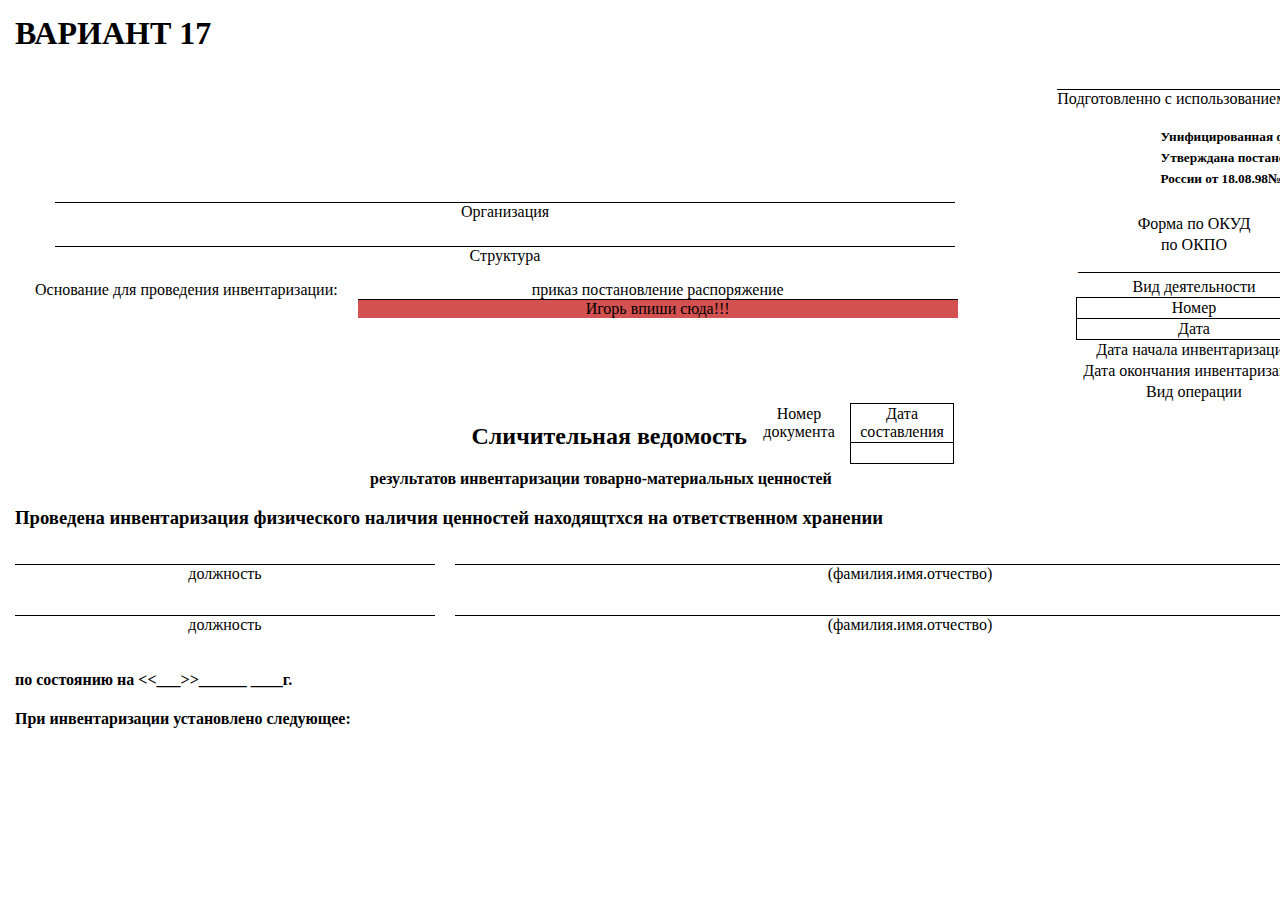
<file: index.html>
﻿<!DOCTYPE html>
<html lang="en">
<head>
    <meta charset="UTF-8">
    <title>Document</title>
    <style>
        body {
            margin: 0;
        }
        .container {
            width: 1400px;
            margin: 0 auto;
            padding: 0 15px;
        }

        .clearfix::after {
            content: "";
            display: block;
            clear: both;
        }

        table {
            border-collapse: collapse;
        }

        td {
            width: 100px;
            text-align: center;
            border: 1px solid black;
        }

        .transparent {
            border-left-color: transparent;
            border-top-color: transparent;
            border-bottom-color: transparent;
        }

        .border-left-none {
            border-left-color: transparent;
        }

        p {
            border-top: 1px solid black;
        }
    </style>
</head>
<body>
    <div class="container">
        <h1 style="margin-top: 0;
        padding-top: 15px;">ВАРИАНТ 17</h1>
        <div class="clearfix">
            <p style="float: right">Подготовленно с использованием Консультант плюс</p>
        </div>
        <div class="clearfix">
            <div style="float: right">
                <h5 style="margin: 5px 0;"> Унифицированная форма №ИНВ-19</h5>
                <h5 style="margin: 5px 0;">Утверждана постановлением Госкомитета</h5>
                <h5 style="margin: 5px 0;">России от 18.08.98№88</h5>
            </div>
        </div>
        <div class="clearfix">
            <div style="float: left">
                <div class="clearfix">
                    <div style="float: left;
                                width: 900px;
                                text-align: center;
                                margin-left: 40px">
                        <p style="margin: 10px 0">Организация</p>
                        <p style="margin: 25px 0 0 0">Структура</p>
                    </div>
                </div>
                <div class="clearfix">
                    <p style="float: left;
                    border: none;
                    margin-right: 20px;
                    margin-left: 20px">Основание для проведения инвентаризации:</p>
                    <div style="float: left;">
                        <p style="
                        border-top: none;
                        border-bottom: 1px solid black;
                        width: 600px;
                        text-align: center;
                        margin-bottom: 0;">приказ постановление распоряжение</p>
                        <p style="text-align: center;
                        border: none;
                        margin-top: 0;
                        background-color: rgb(211, 81, 81)">Игорь впиши сюда!!!</p><!-- Игорь впиши сюда текст который нужнен. В матеке плохо видно текст. -->
                    </div>
                </div>
            </div>
            <div style="float: right">
                <table>
                    <tr>
                        <td class="transparent"></td>
                        <td>Код</td>
                    </tr>
            
                    <tr>
                        <td class="transparent">Форма по ОКУД</td>
                        <td>0317017</td>
                    </tr>
            
                    <tr>
                        <td class="transparent">по ОКПО</td>
                        <td></td>
                    </tr>
            
            
                    <tr>
                        <td class="transparent">_____________________________</td>
                        <td></td>
                    </tr>
                    <tr>
                        <td class="border-left-none">Вид деятельности</td>
                        <td></td>
                    </tr>
                    <tr>
                        <td>Номер</td>
                        <td></td>
                    </tr>
                    <tr>
                        <td>Дата</td>
                        <td></td>
                    </tr>
            
                    <tr>
                        <td class="transparent">Дата начала инвентаризации</td>
                        <td></td>
                    </tr>
                    <tr>
                        <td class="transparent">Дата окончания инвентаризации</td>
                        <td></td>
                    </tr>
                    <tr>
                        <td class="transparent">Вид операции</td>
                        <td></td>
                    </tr>
                </table>
            </div>
        </div>
        <div class="clearfix" style="margin: 0 auto; width: 487px;">
            <h2 style="float:left;">Сличительная ведомость </h2>
            <table style="float:left;">
                <tr>
                    <td class="transparent">Номер документа</td>
                    <td>Дата составления</td>
                </tr>
                <tr>
                    <td class="transparent" style="color: transparent">.</td>
                    <td style="color: transparent">.</td>
                </tr>
            </table>
        </div>
        <h4 style="width: 690px;
        margin: 0 auto;">
            <strong>результатов инвентаризации товарно-материальных ценностей</strong>
        </h4>
        <h3>Проведена инвентаризация физического наличия ценностей находящтхся на ответственном хранении</h3>
        <div class="clearfix">
            <p style="float: left;
            margin-right: 20px;
            width: 30%;
            text-align: center;">должность</p>
            <p style="float: left;
            width: 65%;
            text-align: center;">(фамилия.имя.отчество)</p>
        </div>
        <div class="clearfix">
            <p style="float: left;
            margin-right: 20px;
            width: 30%;
            text-align: center;">должность</p>
            <p style="float: left;
            width: 65%;
            text-align: center;">(фамилия.имя.отчество)</p>
        </div>
        <h4>по состоянию на <<___>>______   ____г.</h4>
        <h4 style="margin-bottom: 150px;"> При инвентаризации установлено следующее:</h4>
    </div>
</body>
</html>
</file>
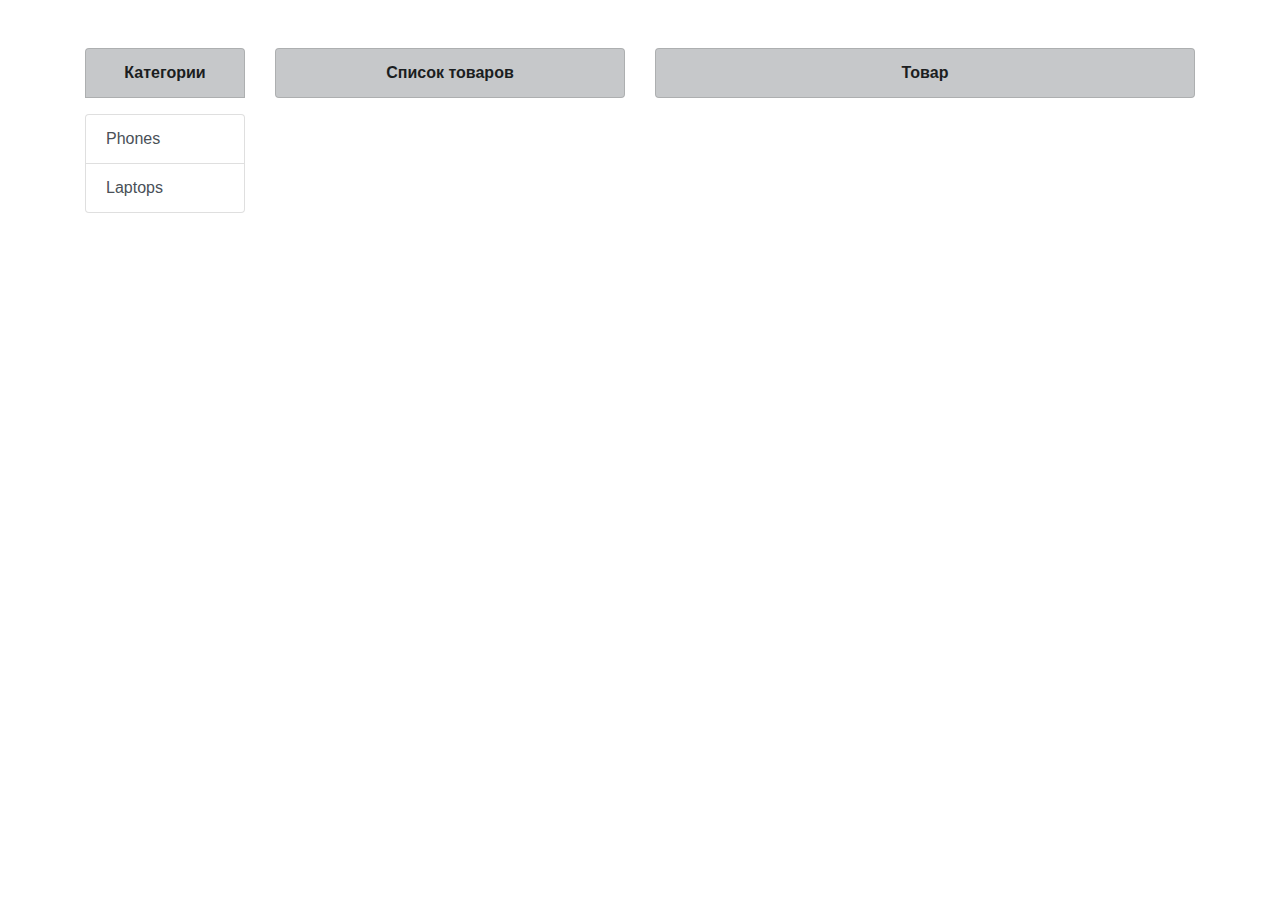
<file: mini-shop/index.html>
<!DOCTYPE html>
<html lang="en">
<head>
    <meta charset="UTF-8">
    <title>Title1</title>
    <link rel="stylesheet" href="https://stackpath.bootstrapcdn.com/bootstrap/4.3.1/css/bootstrap.min.css" integrity="sha384-ggOyR0iXCbMQv3Xipma34MD+dH/1fQ784/j6cY/iJTQUOhcWr7x9JvoRxT2MZw1T" crossorigin="anonymous">
</head>
<body>
<div class="container form"  style="display: none;">
    <div class="row">
        <div class="col-3"></div>
        <div class="col-6">
            <form class="mt-3 mb-3" name="order" id="scroll-to-me">
                <div class="list-group-item mb-3 mt-3 text-center font-weight-bold list-group-item-dark text-white bg-dark">Оформление заказа</div>
                <div class="form-group">
                    <label for="exampleInputName">Имя:</label>
                    <input type="text" name="name" class="form-control" id="exampleInputName" placeholder="Имя">
                    <div class="invalid-feedback">
                        Пожалуйста введите имя.
                    </div>
                </div>

                <div class="form-group">
                    <label for="exampleInputSurname">Фамилия:</label>
                    <input type="text" name="surname" class="form-control" id="exampleInputSurname" placeholder="Фамилия">
                    <div class="invalid-feedback">
                        Пожалуйста введите фамилию.
                    </div>
                </div>

                <div class="form-group mt-3">
                    <label for="exampleFormControlSelect1">Выберите город:</label>
                    <select class="form-control" name="city" id="exampleFormControlSelect1">
                        <option selected></option>
                        <option value="Odessa">Одесса</option>
                        <option value="Kyiv">Киев</option>
                        <option value="Kherson">Херсон</option>
                    </select>
                    <div class="invalid-feedback">Пожалуйста выберите город.</div>
                </div>

                <div class="form-group">
                    <label for="exampleInputStore">Отделение новой почты для отправки:</label>
                    <input type="text" name="storage" class="form-control" id="exampleInputStore">
                    <div class="invalid-feedback">
                        Пожалуйста введите отделение новой почты.
                    </div>
                </div>

                <div class="form-check">
                    <input class="form-check-input" type="radio" name="exampleRadios" id="exampleRadios1" value="наложенный платеж" checked>
                    <label class="form-check-label" for="exampleRadios1">
                        Наложенный платеж
                    </label>
                </div>
                <div class="form-check">
                    <input class="form-check-input" type="radio" name="exampleRadios" id="exampleRadios2" value="банковская карта">
                    <label class="form-check-label" for="exampleRadios2">
                        Оплата банковской картой
                    </label>
                </div>

                <div class="form-group mt-3">
                    <label for="exampleInputAmount">Кол-во приобретаемого товара:</label>
                    <input type="number" name="productAmount" class="form-control" id="exampleInputAmount" placeholder="Кол-во">
                    <div class="invalid-feedback">
                        Пожалуйста введите кол-во товара.
                    </div>
                </div>

                <div class="form-group">
                    <label for="exampleFormControlTextarea1">Комментарий к заказу:</label>
                    <textarea class="form-control" name="feedback" id="exampleFormControlTextarea1" rows="3"></textarea>
                </div>

                <div class="btn-group d-flex justify-content-center" role="group" aria-label="Basic example">
                    <button type="submit" name="button" class="btn btn-secondary">Оформить заказ</button>
                </div>
            </form>
        </div>
        <div class="col-3"></div>
    </div>
</div>


<script src="js/data.js"></script>
<script src="js/functions.js"></script>
<script src="js/app.js"></script>
</body>
</html>
</file>
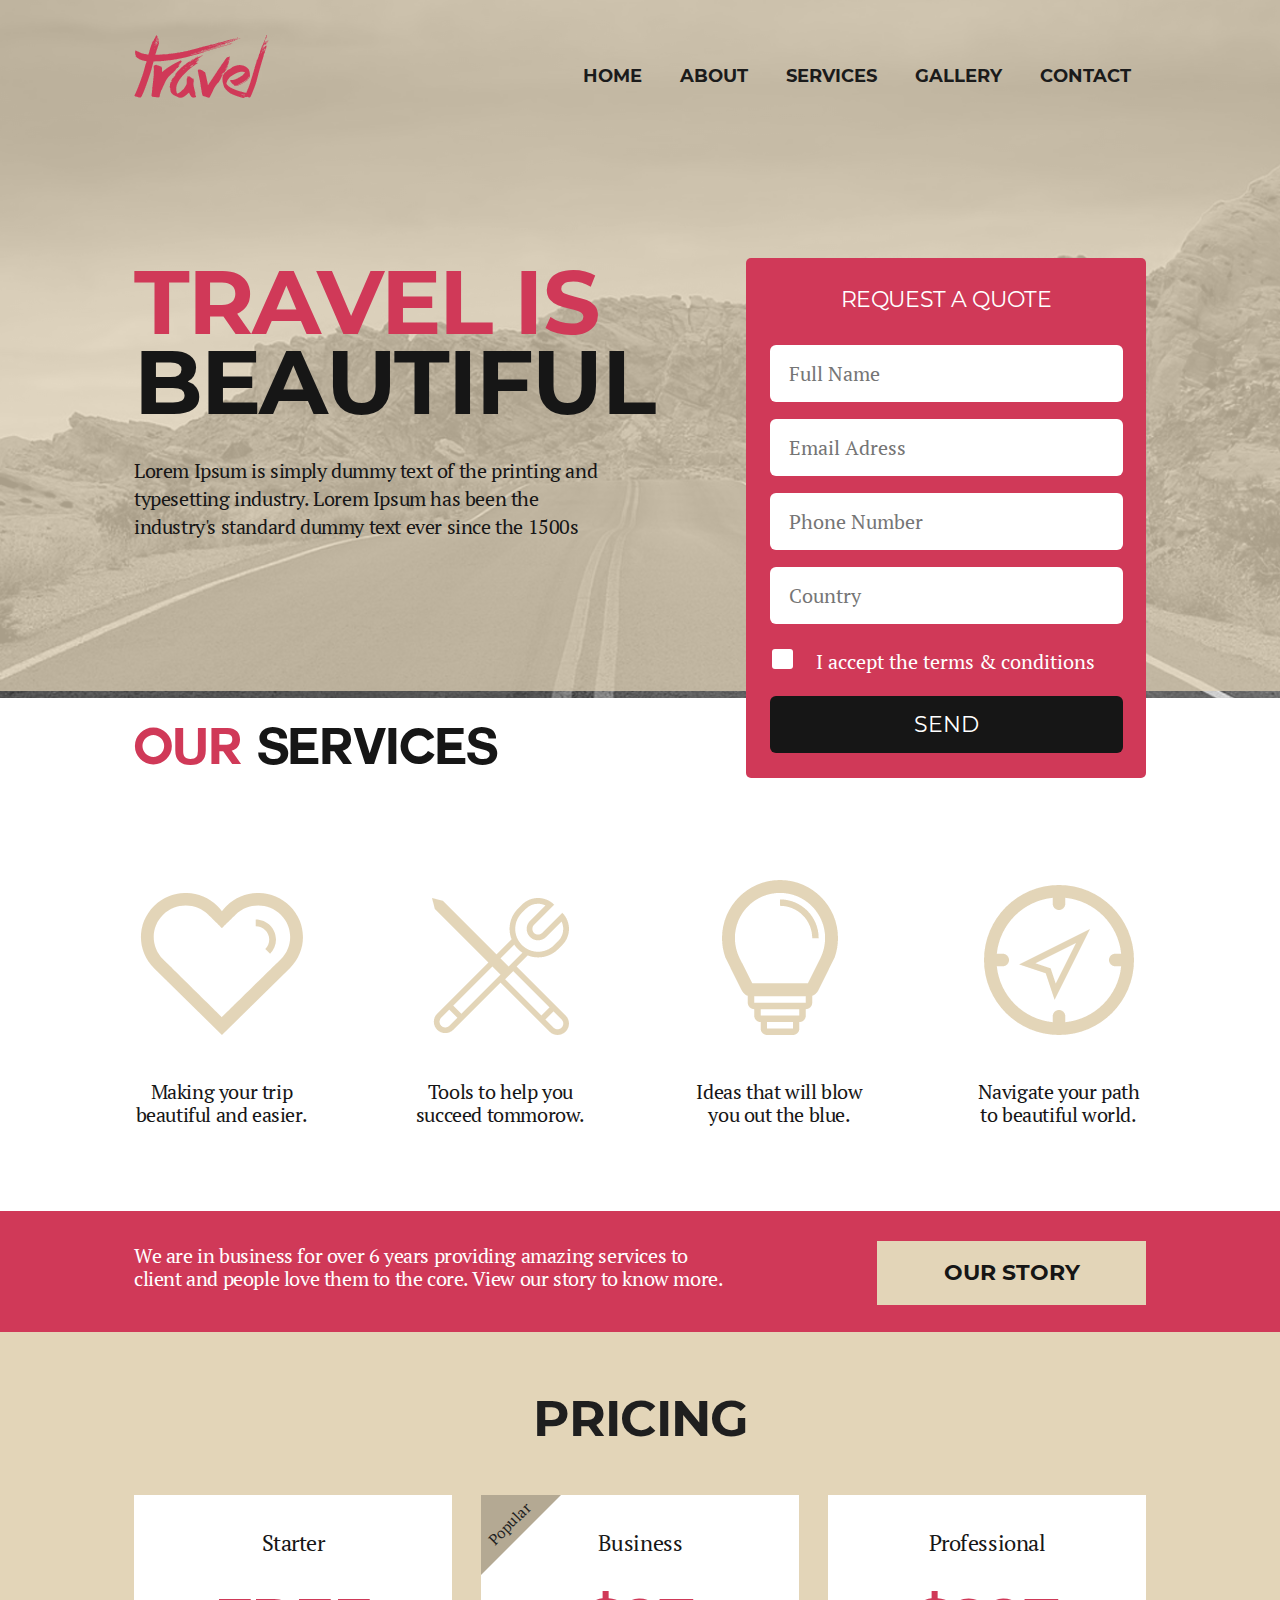
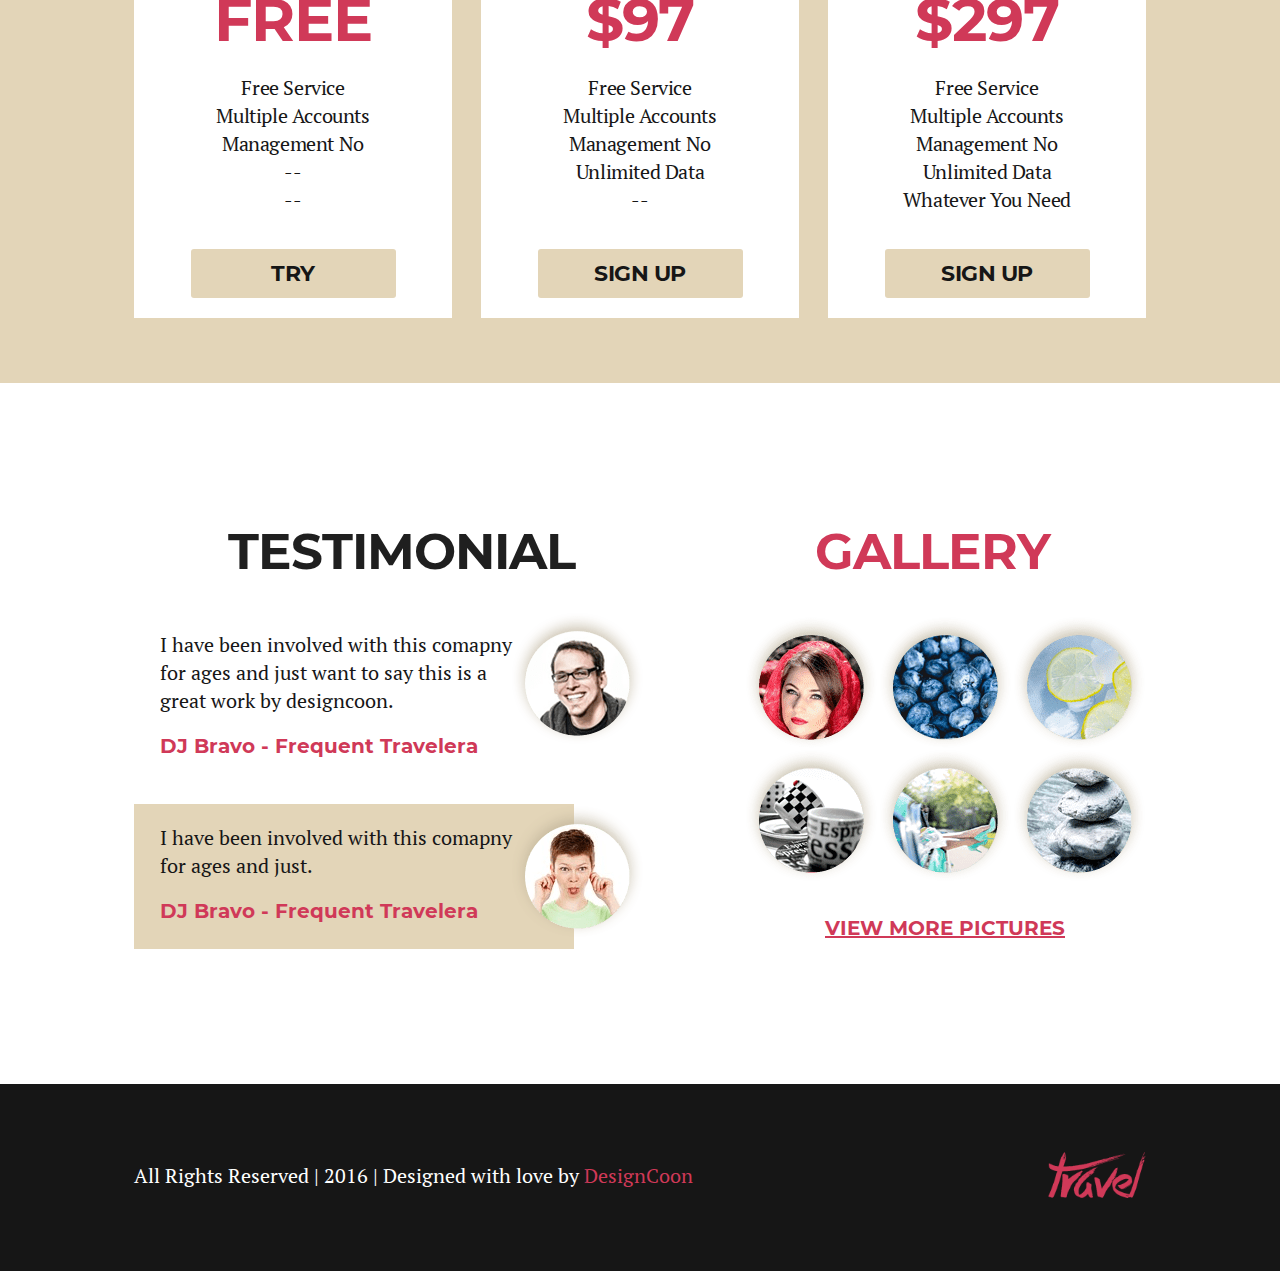
<file: Travel-is-beautiful/index.html>
<!DOCTYPE html>
<html lang="en">
<head>
    <meta charset="UTF-8">
    <link rel="stylesheet" href="css/normalize.css">
    <link rel="stylesheet" href="css/fonts.css">
    <link rel="stylesheet" href="css/main.css">
    <title>Document</title>
</head>
<body>
    <header class="header-background-image">
        <div class="header-bg-color">
        </div>
        <div class="container">
            <div class="header-top">
                <div class="logo"></div>
                <ul class="menu">
                    <li class="menu-item"><a href="#" class="menu-item__link">HOME</a></li>
                    <li class="menu-item"><a href="#" class="menu-item__link">ABOUT</a></li>
                    <li class="menu-item"><a href="#" class="menu-item__link">SERVICES</a></li>
                    <li class="menu-item"><a href="#" class="menu-item__link">GALLERY</a></li>
                    <li class="menu-item"><a href="#" class="menu-item__link">CONTACT</a></li>
                </ul>
            </div>
            <div class="header-bottom">
                <div class="header-bottom-article">
                    <h1 class="header-article-caption"><span>TRAVEL IS</span> BEAUTIFUL</h1>
                    <p class="header-article-text">Lorem Ipsum is simply dummy text of the printing and typesetting industry. Lorem Ipsum has been the industry's standard dummy text ever since the 1500s</p>
                </div>
                <form action="https://fom.in.ua/echo" name="contacts-data" method="POST" class="header-bottom-form">
                    <h3 class="form-caption">REQUEST A QUOTE</h3>
                    <input name="name" required type="text" class="name" placeholder="Full Name">
                    <input name="email" required type="email" class="email" placeholder="Email Adress">
                    <input name="phone" required type="tel" class="phone-number" placeholder="Phone Number">
                    <input name="country" required type="text" class="country" placeholder="Country">
                    <div class="checkbox-container">
                        <input name="checkbox" required type="checkbox" class="checkbox" id="checkbox"><!--
                        --><div class="checkbox-fake"></div><!--
                        --><label for="checkbox" class="checkbox-label">I accept the terms & conditions</label>
                    </div>
                    <input type="submit" class="submit" value="SEND">
                </form>
            </div>
        </div>
    </header>
    <div class="our-service">
        <div class="container our-service_container">
            <h2 class="our-service-caption"><span>OUR</span> SERVICES</h2>
            <div class="our-service-items">
                <div class="our-service-item">
                    <div class="our-service-image1"></div>
                    <p class="our-service-item__text our-service-item_image1">Making your trip
                        beautiful and easier.</p>
                </div>
                <div class="our-service-item">
                    <div class="our-service-image2"></div>
                    <p class="our-service-item__text our-service-item_image2">Tools to help you
                        succeed tommorow.</p>
                </div>
                <div class="our-service-item">
                    <div class="our-service-image3"></div>
                    <p class="our-service-item__text our-service-item_image3">Ideas that will blow
                        you out the blue.</p>
                </div>
                <div class="our-service-item">
                    <div class="our-service-image4"></div>
                    <p class="our-service-item__text our-service-item_image4">Navigate your path
                        to beautiful world.</p>
                </div>
            </div>
        </div>
    </div>
    <div class="our-story">
        <div class="container our-story_container">
            <p class="our-story-text">We are in business for over 6 years providing amazing services to client
                and people love them to the core. View our story to know more.</p>
            <input type="button" value="OUR STORY" class="our-story-button">
        </div>
    </div>
    <div class="pricing">
        <div class="container pricing-container">
            <h1 class="pricing-caption">PRICING</h1>
            <div class="pricing-cards">
                <div class="pricing-card">
                    <p class="card-name">Starter</p>
                    <h2 class="card-price">FREE</h2>
                    <p class="cart-text">Free Service</p>
                    <p class="cart-text">Multiple Accounts</p>
                    <p class="cart-text">Management No</p>
                    <p class="cart-text">--</p>
                    <p class="cart-text">--</p>
                    <input type="button" value="TRY" class="card-button">
                </div>
                <div class="pricing-card">
                    <div class="popular"></div>
                    <p class="card-name">Business</p>
                    <h2 class="card-price">$97</h2>
                    <p class="cart-text">Free Service</p>
                    <p class="cart-text">Multiple Accounts</p>
                    <p class="cart-text">Management No</p>
                    <p class="cart-text">Unlimited Data</p>
                    <p class="cart-text">--</p>
                    <input type="button" value="SIGN UP" class="card-button">
                </div>
                <div class="pricing-card">
                    <p class="card-name">Professional</p>
                    <h2 class="card-price">$297</h2>
                    <p class="cart-text">Free Service</p>
                    <p class="cart-text">Multiple Accounts</p>
                    <p class="cart-text">Management No</p>
                    <p class="cart-text">Unlimited Data</p>
                    <p class="cart-text">Whatever You Need</p>
                    <input type="button" value="SIGN UP" class="card-button">
                </div>
            </div>
        </div>
    </div>
    <div class="testimonial-gallery">
        <div class="container testimonial-gallery_container">
            <div class="testimonial">
                <div class="testimonial_caption">TESTIMONIAL</div>
                <div class="testimonial-users">
                    <div class="testimonial-user1 user-image">
                        <p class="user-text1">I have been involved with this comapny for ages and just want to say this is a great work by designcoon.</p>
                        <p class="user-text2">DJ Bravo - Frequent Travelera</p>
                    </div>
                    <div class="testimonial-user2 user-image">
                        <p class="user-text1">I have been involved with this comapny for ages and just.</p>
                        <p class="user-text2">DJ Bravo - Frequent Travelera</p>
                    </div>
                </div>
            </div>
            <div class="gallery">
                <div class="gallery-caption">GALLERY</div>
                <div class="gallery-items">
                    <div class="gallery-item gallery-image-1"></div>
                    <div class="gallery-item gallery-image-2"></div>
                    <div class="gallery-item gallery-image-3"></div>
                    <div class="gallery-item gallery-image-4"></div>
                    <div class="gallery-item gallery-image-5"></div>
                    <div class="gallery-item gallery-image-6"></div>
                </div>
                <a href="#" class="gallery-text">VIEW MORE PICTURES</a>
            </div>
        </div>
    </div>
    <footer class="footer footer-bg">
        <div class="container footer-container">
            <p class="copyright">All Rights Reserved |  2016  |  Designed with love by <span>DesignCoon</span></p>
            <div class="logo footer-logo"></div>
        </div>
    </footer>
</body>
</html>
</file>
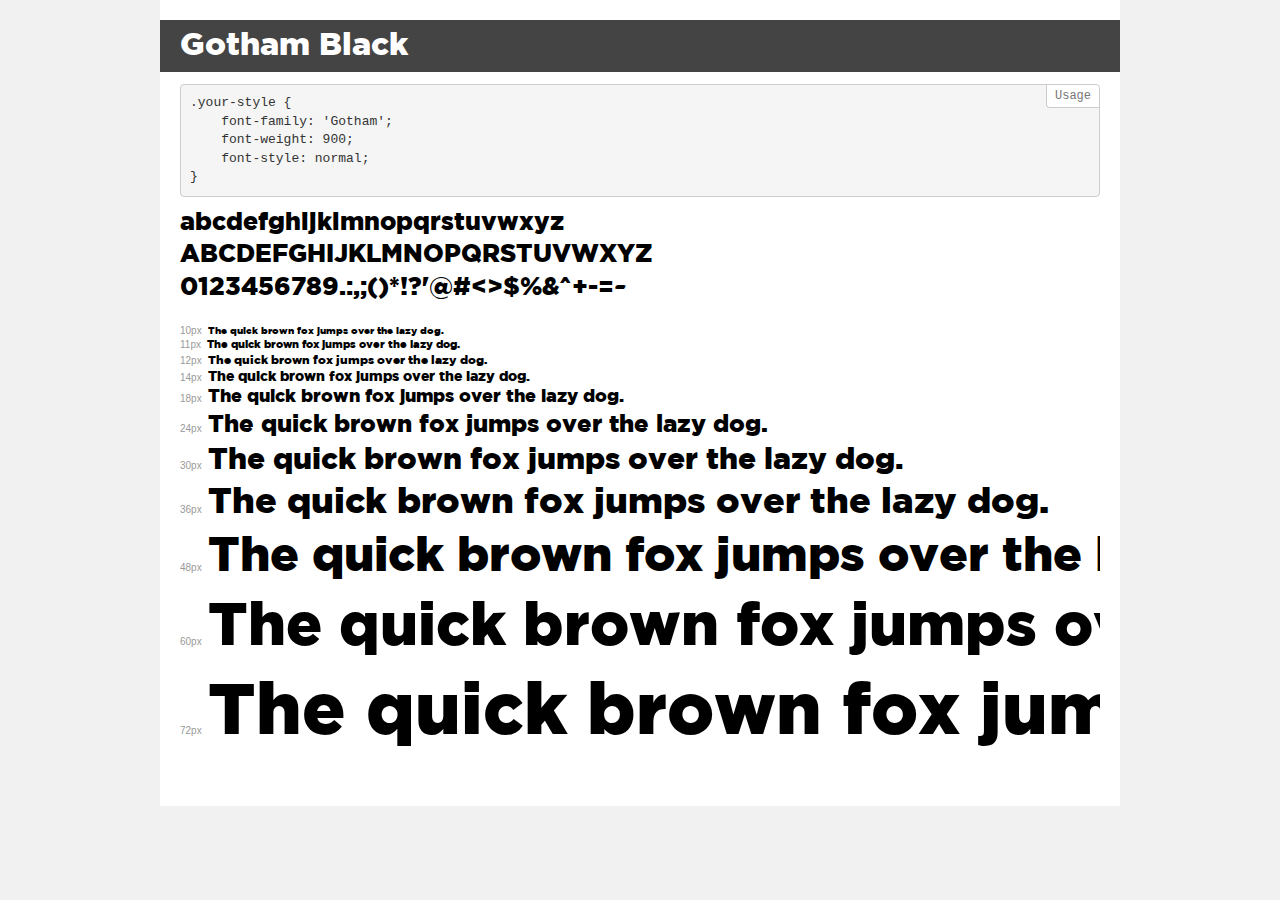
<file: business/fonts/Gotham-Black/demo.html>
<!DOCTYPE html>
<html>
<head>
    <meta charset="utf-8">
    <meta http-equiv="X-UA-Compatible" content="IE=edge">
    <meta name="viewport" content="width=device-width, initial-scale=1">
    <meta name="robots" content="noindex, noarchive">
    <meta name="format-detection" content="telephone=no">
    <title>Transfonter demo</title>
    <link href="stylesheet.css" rel="stylesheet">
    <style>
        /*
        http://meyerweb.com/eric/tools/css/reset/
        v2.0 | 20110126
        License: none (public domain)
        */
        html, body, div, span, applet, object, iframe,
        h1, h2, h3, h4, h5, h6, p, blockquote, pre,
        a, abbr, acronym, address, big, cite, code,
        del, dfn, em, img, ins, kbd, q, s, samp,
        small, strike, strong, sub, sup, tt, var,
        b, u, i, center,
        dl, dt, dd, ol, ul, li,
        fieldset, form, label, legend,
        table, caption, tbody, tfoot, thead, tr, th, td,
        article, aside, canvas, details, embed,
        figure, figcaption, footer, header, hgroup,
        menu, nav, output, ruby, section, summary,
        time, mark, audio, video {
            margin: 0;
            padding: 0;
            border: 0;
            font-size: 100%;
            font: inherit;
            vertical-align: baseline;
        }
        /* HTML5 display-role reset for older browsers */
        article, aside, details, figcaption, figure,
        footer, header, hgroup, menu, nav, section {
            display: block;
        }
        body {
            line-height: 1;
        }
        ol, ul {
            list-style: none;
        }
        blockquote, q {
            quotes: none;
        }
        blockquote:before, blockquote:after,
        q:before, q:after {
            content: '';
            content: none;
        }
        table {
            border-collapse: collapse;
            border-spacing: 0;
        }
        /* common styles */
        body {
            background: #f1f1f1;
            color: #000;
        }
        .page {
            background: #fff;
            width: 920px;
            margin: 0 auto;
            padding: 20px 20px 0 20px;
            overflow: hidden;
        }
        .font-container {
            overflow-x: auto;
            overflow-y: hidden;
            margin-bottom: 40px;
            line-height: 1.3;
            white-space: nowrap;
            padding-bottom: 5px;
        }
        h1 {
            position: relative;
            background: #444;
            font-size: 32px;
            color: #fff;
            padding: 10px 20px;
            margin: 0 -20px 12px -20px;
        }
        .letters {
            font-size: 25px;
            margin-bottom: 20px;
        }
        .s10:before {
            content: '10px';
        }
        .s11:before {
            content: '11px';
        }
        .s12:before {
            content: '12px';
        }
        .s14:before {
            content: '14px';
        }
        .s18:before {
            content: '18px';
        }
        .s24:before {
            content: '24px';
        }
        .s30:before {
            content: '30px';
        }
        .s36:before {
            content: '36px';
        }
        .s48:before {
            content: '48px';
        }
        .s60:before {
            content: '60px';
        }
        .s72:before {
            content: '72px';
        }
        .s10:before, .s11:before, .s12:before, .s14:before,
        .s18:before, .s24:before, .s30:before, .s36:before,
        .s48:before, .s60:before, .s72:before {
            font-family: Arial, sans-serif;
            font-size: 10px;
            font-weight: normal;
            font-style: normal;
            color: #999;
            padding-right: 6px;
        }
        pre {
            display: block;
            position: relative;
            padding: 9px;
            margin: 0 0 10px;
            font-family: Monaco, Menlo, Consolas, "Courier New", monospace !important;
            font-size: 13px;
            line-height: 1.428571429;
            color: #333;
            font-weight: normal !important;
            font-style: normal !important;
            background-color: #f5f5f5;
            border: 1px solid #ccc;
            overflow-x: auto;
            border-radius: 4px;
        }
        pre:after {
            display: block;
            position: absolute;
            right: 0;
            top: 0;
            content: 'Usage';
            line-height: 1;
            padding: 5px 8px;
            font-size: 12px;
            color: #767676;
            background-color: #fff;
            border: 1px solid #ccc;
            border-right: none;
            border-top: none;
            border-radius: 0 4px 0 4px;
            z-index: 10;
        }
        /* responsive */
        @media (max-width: 959px) {
            .page {
                width: auto;
                margin: 0;
            }
        }
    </style>
</head>
<body>
<div class="page">
    <div class="demo" style="font-family: 'Gotham'; font-weight: 900; font-style: normal;">
        <h1>Gotham Black</h1>
        <pre>.your-style {
    font-family: 'Gotham';
    font-weight: 900;
    font-style: normal;
}</pre>
        <div class="font-container">
            <p class="letters">
                abcdefghijklmnopqrstuvwxyz<br>
ABCDEFGHIJKLMNOPQRSTUVWXYZ<br>
                0123456789.:,;()*!?'@#<>$%&^+-=~
            </p>
            <p class="s10" style="font-size: 10px;">The quick brown fox jumps over the lazy dog.</p>
            <p class="s11" style="font-size: 11px;">The quick brown fox jumps over the lazy dog.</p>
            <p class="s12" style="font-size: 12px;">The quick brown fox jumps over the lazy dog.</p>
            <p class="s14" style="font-size: 14px;">The quick brown fox jumps over the lazy dog.</p>
            <p class="s18" style="font-size: 18px;">The quick brown fox jumps over the lazy dog.</p>
            <p class="s24" style="font-size: 24px;">The quick brown fox jumps over the lazy dog.</p>
            <p class="s30" style="font-size: 30px;">The quick brown fox jumps over the lazy dog.</p>
            <p class="s36" style="font-size: 36px;">The quick brown fox jumps over the lazy dog.</p>
            <p class="s48" style="font-size: 48px;">The quick brown fox jumps over the lazy dog.</p>
            <p class="s60" style="font-size: 60px;">The quick brown fox jumps over the lazy dog.</p>
            <p class="s72" style="font-size: 72px;">The quick brown fox jumps over the lazy dog.</p>
        </div>
    </div>
</div>
</body>
</html>
</file>
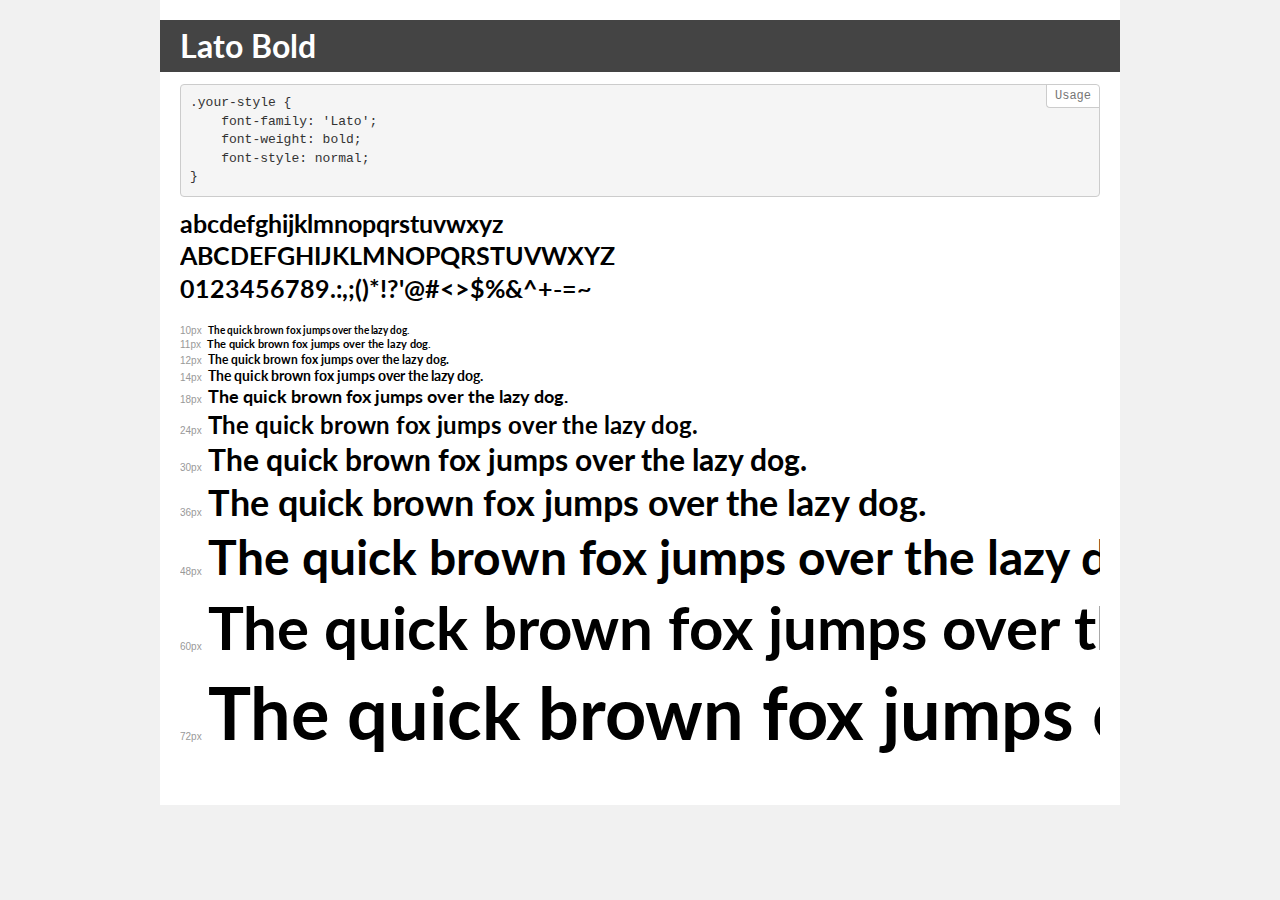
<file: business/fonts/Lato-Bold/demo.html>
<!DOCTYPE html>
<html>
<head>
    <meta charset="utf-8">
    <meta http-equiv="X-UA-Compatible" content="IE=edge">
    <meta name="viewport" content="width=device-width, initial-scale=1">
    <meta name="robots" content="noindex, noarchive">
    <meta name="format-detection" content="telephone=no">
    <title>Transfonter demo</title>
    <link href="stylesheet.css" rel="stylesheet">
    <style>
        /*
        http://meyerweb.com/eric/tools/css/reset/
        v2.0 | 20110126
        License: none (public domain)
        */
        html, body, div, span, applet, object, iframe,
        h1, h2, h3, h4, h5, h6, p, blockquote, pre,
        a, abbr, acronym, address, big, cite, code,
        del, dfn, em, img, ins, kbd, q, s, samp,
        small, strike, strong, sub, sup, tt, var,
        b, u, i, center,
        dl, dt, dd, ol, ul, li,
        fieldset, form, label, legend,
        table, caption, tbody, tfoot, thead, tr, th, td,
        article, aside, canvas, details, embed,
        figure, figcaption, footer, header, hgroup,
        menu, nav, output, ruby, section, summary,
        time, mark, audio, video {
            margin: 0;
            padding: 0;
            border: 0;
            font-size: 100%;
            font: inherit;
            vertical-align: baseline;
        }
        /* HTML5 display-role reset for older browsers */
        article, aside, details, figcaption, figure,
        footer, header, hgroup, menu, nav, section {
            display: block;
        }
        body {
            line-height: 1;
        }
        ol, ul {
            list-style: none;
        }
        blockquote, q {
            quotes: none;
        }
        blockquote:before, blockquote:after,
        q:before, q:after {
            content: '';
            content: none;
        }
        table {
            border-collapse: collapse;
            border-spacing: 0;
        }
        /* common styles */
        body {
            background: #f1f1f1;
            color: #000;
        }
        .page {
            background: #fff;
            width: 920px;
            margin: 0 auto;
            padding: 20px 20px 0 20px;
            overflow: hidden;
        }
        .font-container {
            overflow-x: auto;
            overflow-y: hidden;
            margin-bottom: 40px;
            line-height: 1.3;
            white-space: nowrap;
            padding-bottom: 5px;
        }
        h1 {
            position: relative;
            background: #444;
            font-size: 32px;
            color: #fff;
            padding: 10px 20px;
            margin: 0 -20px 12px -20px;
        }
        .letters {
            font-size: 25px;
            margin-bottom: 20px;
        }
        .s10:before {
            content: '10px';
        }
        .s11:before {
            content: '11px';
        }
        .s12:before {
            content: '12px';
        }
        .s14:before {
            content: '14px';
        }
        .s18:before {
            content: '18px';
        }
        .s24:before {
            content: '24px';
        }
        .s30:before {
            content: '30px';
        }
        .s36:before {
            content: '36px';
        }
        .s48:before {
            content: '48px';
        }
        .s60:before {
            content: '60px';
        }
        .s72:before {
            content: '72px';
        }
        .s10:before, .s11:before, .s12:before, .s14:before,
        .s18:before, .s24:before, .s30:before, .s36:before,
        .s48:before, .s60:before, .s72:before {
            font-family: Arial, sans-serif;
            font-size: 10px;
            font-weight: normal;
            font-style: normal;
            color: #999;
            padding-right: 6px;
        }
        pre {
            display: block;
            position: relative;
            padding: 9px;
            margin: 0 0 10px;
            font-family: Monaco, Menlo, Consolas, "Courier New", monospace !important;
            font-size: 13px;
            line-height: 1.428571429;
            color: #333;
            font-weight: normal !important;
            font-style: normal !important;
            background-color: #f5f5f5;
            border: 1px solid #ccc;
            overflow-x: auto;
            border-radius: 4px;
        }
        pre:after {
            display: block;
            position: absolute;
            right: 0;
            top: 0;
            content: 'Usage';
            line-height: 1;
            padding: 5px 8px;
            font-size: 12px;
            color: #767676;
            background-color: #fff;
            border: 1px solid #ccc;
            border-right: none;
            border-top: none;
            border-radius: 0 4px 0 4px;
            z-index: 10;
        }
        /* responsive */
        @media (max-width: 959px) {
            .page {
                width: auto;
                margin: 0;
            }
        }
    </style>
</head>
<body>
<div class="page">
    <div class="demo" style="font-family: 'Lato'; font-weight: bold; font-style: normal;">
        <h1>Lato Bold</h1>
        <pre>.your-style {
    font-family: 'Lato';
    font-weight: bold;
    font-style: normal;
}</pre>
        <div class="font-container">
            <p class="letters">
                abcdefghijklmnopqrstuvwxyz<br>
ABCDEFGHIJKLMNOPQRSTUVWXYZ<br>
                0123456789.:,;()*!?'@#<>$%&^+-=~
            </p>
            <p class="s10" style="font-size: 10px;">The quick brown fox jumps over the lazy dog.</p>
            <p class="s11" style="font-size: 11px;">The quick brown fox jumps over the lazy dog.</p>
            <p class="s12" style="font-size: 12px;">The quick brown fox jumps over the lazy dog.</p>
            <p class="s14" style="font-size: 14px;">The quick brown fox jumps over the lazy dog.</p>
            <p class="s18" style="font-size: 18px;">The quick brown fox jumps over the lazy dog.</p>
            <p class="s24" style="font-size: 24px;">The quick brown fox jumps over the lazy dog.</p>
            <p class="s30" style="font-size: 30px;">The quick brown fox jumps over the lazy dog.</p>
            <p class="s36" style="font-size: 36px;">The quick brown fox jumps over the lazy dog.</p>
            <p class="s48" style="font-size: 48px;">The quick brown fox jumps over the lazy dog.</p>
            <p class="s60" style="font-size: 60px;">The quick brown fox jumps over the lazy dog.</p>
            <p class="s72" style="font-size: 72px;">The quick brown fox jumps over the lazy dog.</p>
        </div>
    </div>
</div>
</body>
</html>
</file>
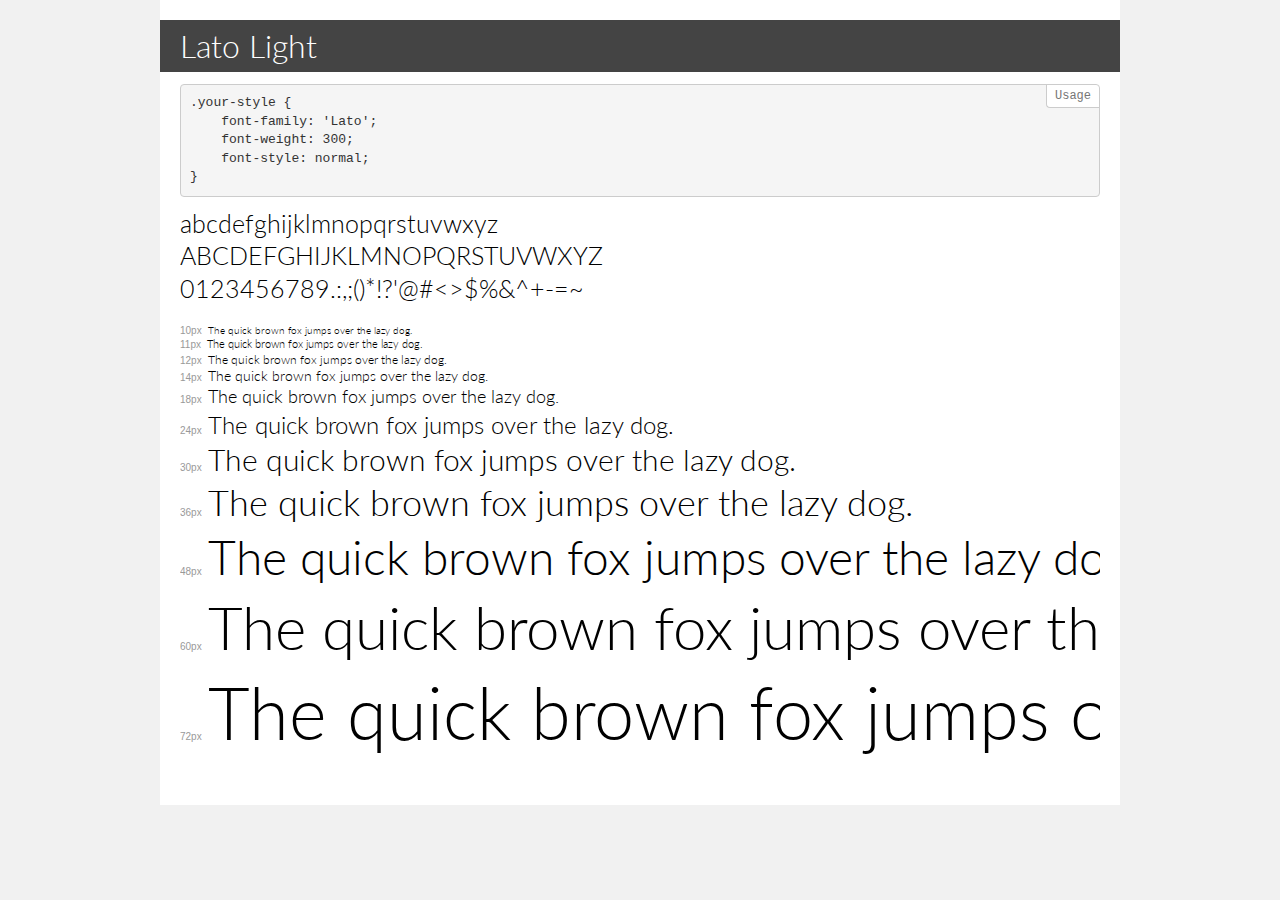
<file: business/fonts/Lato-Light/demo.html>
<!DOCTYPE html>
<html>
<head>
    <meta charset="utf-8">
    <meta http-equiv="X-UA-Compatible" content="IE=edge">
    <meta name="viewport" content="width=device-width, initial-scale=1">
    <meta name="robots" content="noindex, noarchive">
    <meta name="format-detection" content="telephone=no">
    <title>Transfonter demo</title>
    <link href="stylesheet.css" rel="stylesheet">
    <style>
        /*
        http://meyerweb.com/eric/tools/css/reset/
        v2.0 | 20110126
        License: none (public domain)
        */
        html, body, div, span, applet, object, iframe,
        h1, h2, h3, h4, h5, h6, p, blockquote, pre,
        a, abbr, acronym, address, big, cite, code,
        del, dfn, em, img, ins, kbd, q, s, samp,
        small, strike, strong, sub, sup, tt, var,
        b, u, i, center,
        dl, dt, dd, ol, ul, li,
        fieldset, form, label, legend,
        table, caption, tbody, tfoot, thead, tr, th, td,
        article, aside, canvas, details, embed,
        figure, figcaption, footer, header, hgroup,
        menu, nav, output, ruby, section, summary,
        time, mark, audio, video {
            margin: 0;
            padding: 0;
            border: 0;
            font-size: 100%;
            font: inherit;
            vertical-align: baseline;
        }
        /* HTML5 display-role reset for older browsers */
        article, aside, details, figcaption, figure,
        footer, header, hgroup, menu, nav, section {
            display: block;
        }
        body {
            line-height: 1;
        }
        ol, ul {
            list-style: none;
        }
        blockquote, q {
            quotes: none;
        }
        blockquote:before, blockquote:after,
        q:before, q:after {
            content: '';
            content: none;
        }
        table {
            border-collapse: collapse;
            border-spacing: 0;
        }
        /* common styles */
        body {
            background: #f1f1f1;
            color: #000;
        }
        .page {
            background: #fff;
            width: 920px;
            margin: 0 auto;
            padding: 20px 20px 0 20px;
            overflow: hidden;
        }
        .font-container {
            overflow-x: auto;
            overflow-y: hidden;
            margin-bottom: 40px;
            line-height: 1.3;
            white-space: nowrap;
            padding-bottom: 5px;
        }
        h1 {
            position: relative;
            background: #444;
            font-size: 32px;
            color: #fff;
            padding: 10px 20px;
            margin: 0 -20px 12px -20px;
        }
        .letters {
            font-size: 25px;
            margin-bottom: 20px;
        }
        .s10:before {
            content: '10px';
        }
        .s11:before {
            content: '11px';
        }
        .s12:before {
            content: '12px';
        }
        .s14:before {
            content: '14px';
        }
        .s18:before {
            content: '18px';
        }
        .s24:before {
            content: '24px';
        }
        .s30:before {
            content: '30px';
        }
        .s36:before {
            content: '36px';
        }
        .s48:before {
            content: '48px';
        }
        .s60:before {
            content: '60px';
        }
        .s72:before {
            content: '72px';
        }
        .s10:before, .s11:before, .s12:before, .s14:before,
        .s18:before, .s24:before, .s30:before, .s36:before,
        .s48:before, .s60:before, .s72:before {
            font-family: Arial, sans-serif;
            font-size: 10px;
            font-weight: normal;
            font-style: normal;
            color: #999;
            padding-right: 6px;
        }
        pre {
            display: block;
            position: relative;
            padding: 9px;
            margin: 0 0 10px;
            font-family: Monaco, Menlo, Consolas, "Courier New", monospace !important;
            font-size: 13px;
            line-height: 1.428571429;
            color: #333;
            font-weight: normal !important;
            font-style: normal !important;
            background-color: #f5f5f5;
            border: 1px solid #ccc;
            overflow-x: auto;
            border-radius: 4px;
        }
        pre:after {
            display: block;
            position: absolute;
            right: 0;
            top: 0;
            content: 'Usage';
            line-height: 1;
            padding: 5px 8px;
            font-size: 12px;
            color: #767676;
            background-color: #fff;
            border: 1px solid #ccc;
            border-right: none;
            border-top: none;
            border-radius: 0 4px 0 4px;
            z-index: 10;
        }
        /* responsive */
        @media (max-width: 959px) {
            .page {
                width: auto;
                margin: 0;
            }
        }
    </style>
</head>
<body>
<div class="page">
    <div class="demo" style="font-family: 'Lato'; font-weight: 300; font-style: normal;">
        <h1>Lato Light</h1>
        <pre>.your-style {
    font-family: 'Lato';
    font-weight: 300;
    font-style: normal;
}</pre>
        <div class="font-container">
            <p class="letters">
                abcdefghijklmnopqrstuvwxyz<br>
ABCDEFGHIJKLMNOPQRSTUVWXYZ<br>
                0123456789.:,;()*!?'@#<>$%&^+-=~
            </p>
            <p class="s10" style="font-size: 10px;">The quick brown fox jumps over the lazy dog.</p>
            <p class="s11" style="font-size: 11px;">The quick brown fox jumps over the lazy dog.</p>
            <p class="s12" style="font-size: 12px;">The quick brown fox jumps over the lazy dog.</p>
            <p class="s14" style="font-size: 14px;">The quick brown fox jumps over the lazy dog.</p>
            <p class="s18" style="font-size: 18px;">The quick brown fox jumps over the lazy dog.</p>
            <p class="s24" style="font-size: 24px;">The quick brown fox jumps over the lazy dog.</p>
            <p class="s30" style="font-size: 30px;">The quick brown fox jumps over the lazy dog.</p>
            <p class="s36" style="font-size: 36px;">The quick brown fox jumps over the lazy dog.</p>
            <p class="s48" style="font-size: 48px;">The quick brown fox jumps over the lazy dog.</p>
            <p class="s60" style="font-size: 60px;">The quick brown fox jumps over the lazy dog.</p>
            <p class="s72" style="font-size: 72px;">The quick brown fox jumps over the lazy dog.</p>
        </div>
    </div>
</div>
</body>
</html>
</file>
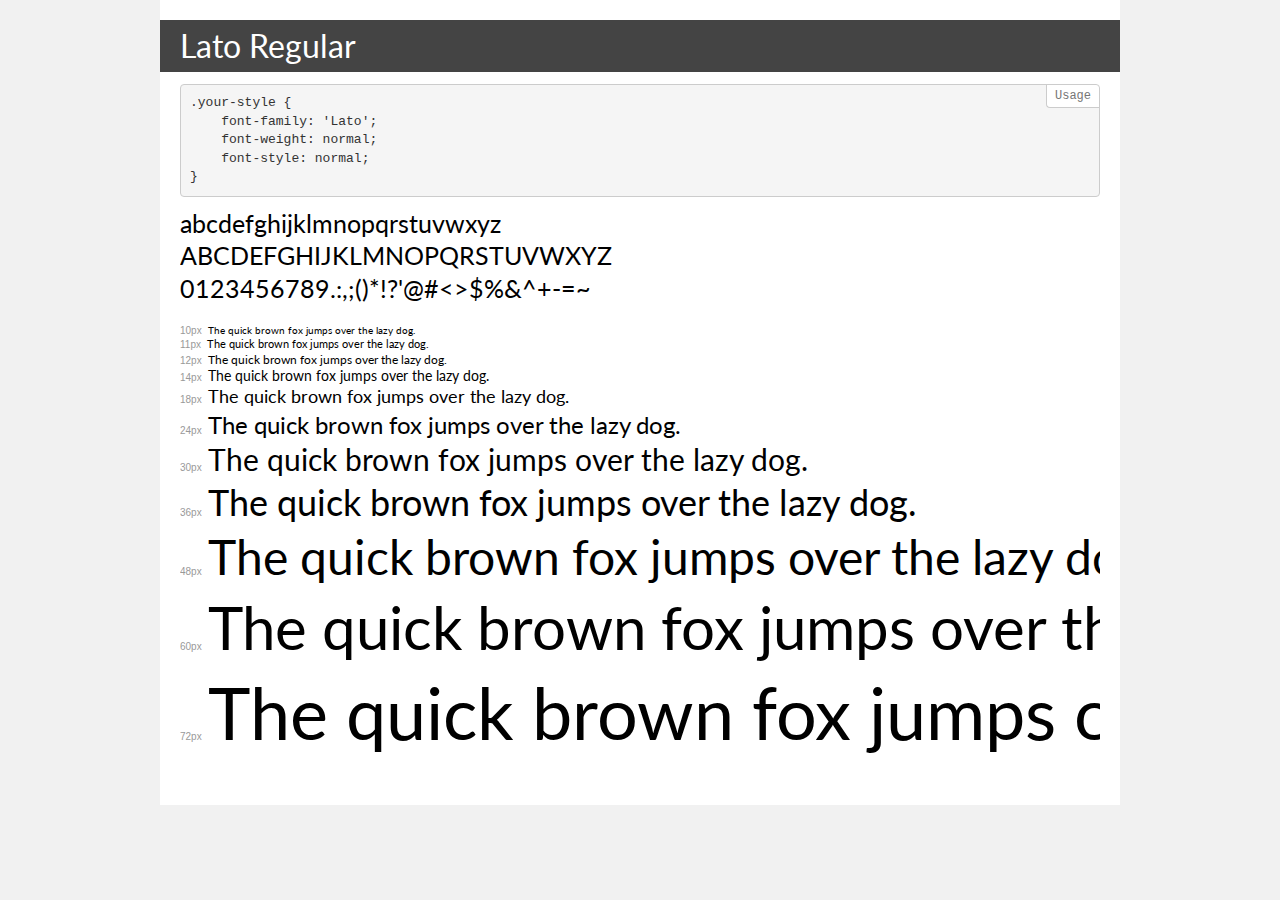
<file: business/fonts/Lato-Regular/demo.html>
<!DOCTYPE html>
<html>
<head>
    <meta charset="utf-8">
    <meta http-equiv="X-UA-Compatible" content="IE=edge">
    <meta name="viewport" content="width=device-width, initial-scale=1">
    <meta name="robots" content="noindex, noarchive">
    <meta name="format-detection" content="telephone=no">
    <title>Transfonter demo</title>
    <link href="stylesheet.css" rel="stylesheet">
    <style>
        /*
        http://meyerweb.com/eric/tools/css/reset/
        v2.0 | 20110126
        License: none (public domain)
        */
        html, body, div, span, applet, object, iframe,
        h1, h2, h3, h4, h5, h6, p, blockquote, pre,
        a, abbr, acronym, address, big, cite, code,
        del, dfn, em, img, ins, kbd, q, s, samp,
        small, strike, strong, sub, sup, tt, var,
        b, u, i, center,
        dl, dt, dd, ol, ul, li,
        fieldset, form, label, legend,
        table, caption, tbody, tfoot, thead, tr, th, td,
        article, aside, canvas, details, embed,
        figure, figcaption, footer, header, hgroup,
        menu, nav, output, ruby, section, summary,
        time, mark, audio, video {
            margin: 0;
            padding: 0;
            border: 0;
            font-size: 100%;
            font: inherit;
            vertical-align: baseline;
        }
        /* HTML5 display-role reset for older browsers */
        article, aside, details, figcaption, figure,
        footer, header, hgroup, menu, nav, section {
            display: block;
        }
        body {
            line-height: 1;
        }
        ol, ul {
            list-style: none;
        }
        blockquote, q {
            quotes: none;
        }
        blockquote:before, blockquote:after,
        q:before, q:after {
            content: '';
            content: none;
        }
        table {
            border-collapse: collapse;
            border-spacing: 0;
        }
        /* common styles */
        body {
            background: #f1f1f1;
            color: #000;
        }
        .page {
            background: #fff;
            width: 920px;
            margin: 0 auto;
            padding: 20px 20px 0 20px;
            overflow: hidden;
        }
        .font-container {
            overflow-x: auto;
            overflow-y: hidden;
            margin-bottom: 40px;
            line-height: 1.3;
            white-space: nowrap;
            padding-bottom: 5px;
        }
        h1 {
            position: relative;
            background: #444;
            font-size: 32px;
            color: #fff;
            padding: 10px 20px;
            margin: 0 -20px 12px -20px;
        }
        .letters {
            font-size: 25px;
            margin-bottom: 20px;
        }
        .s10:before {
            content: '10px';
        }
        .s11:before {
            content: '11px';
        }
        .s12:before {
            content: '12px';
        }
        .s14:before {
            content: '14px';
        }
        .s18:before {
            content: '18px';
        }
        .s24:before {
            content: '24px';
        }
        .s30:before {
            content: '30px';
        }
        .s36:before {
            content: '36px';
        }
        .s48:before {
            content: '48px';
        }
        .s60:before {
            content: '60px';
        }
        .s72:before {
            content: '72px';
        }
        .s10:before, .s11:before, .s12:before, .s14:before,
        .s18:before, .s24:before, .s30:before, .s36:before,
        .s48:before, .s60:before, .s72:before {
            font-family: Arial, sans-serif;
            font-size: 10px;
            font-weight: normal;
            font-style: normal;
            color: #999;
            padding-right: 6px;
        }
        pre {
            display: block;
            position: relative;
            padding: 9px;
            margin: 0 0 10px;
            font-family: Monaco, Menlo, Consolas, "Courier New", monospace !important;
            font-size: 13px;
            line-height: 1.428571429;
            color: #333;
            font-weight: normal !important;
            font-style: normal !important;
            background-color: #f5f5f5;
            border: 1px solid #ccc;
            overflow-x: auto;
            border-radius: 4px;
        }
        pre:after {
            display: block;
            position: absolute;
            right: 0;
            top: 0;
            content: 'Usage';
            line-height: 1;
            padding: 5px 8px;
            font-size: 12px;
            color: #767676;
            background-color: #fff;
            border: 1px solid #ccc;
            border-right: none;
            border-top: none;
            border-radius: 0 4px 0 4px;
            z-index: 10;
        }
        /* responsive */
        @media (max-width: 959px) {
            .page {
                width: auto;
                margin: 0;
            }
        }
    </style>
</head>
<body>
<div class="page">
    <div class="demo" style="font-family: 'Lato'; font-weight: normal; font-style: normal;">
        <h1>Lato Regular</h1>
        <pre>.your-style {
    font-family: 'Lato';
    font-weight: normal;
    font-style: normal;
}</pre>
        <div class="font-container">
            <p class="letters">
                abcdefghijklmnopqrstuvwxyz<br>
ABCDEFGHIJKLMNOPQRSTUVWXYZ<br>
                0123456789.:,;()*!?'@#<>$%&^+-=~
            </p>
            <p class="s10" style="font-size: 10px;">The quick brown fox jumps over the lazy dog.</p>
            <p class="s11" style="font-size: 11px;">The quick brown fox jumps over the lazy dog.</p>
            <p class="s12" style="font-size: 12px;">The quick brown fox jumps over the lazy dog.</p>
            <p class="s14" style="font-size: 14px;">The quick brown fox jumps over the lazy dog.</p>
            <p class="s18" style="font-size: 18px;">The quick brown fox jumps over the lazy dog.</p>
            <p class="s24" style="font-size: 24px;">The quick brown fox jumps over the lazy dog.</p>
            <p class="s30" style="font-size: 30px;">The quick brown fox jumps over the lazy dog.</p>
            <p class="s36" style="font-size: 36px;">The quick brown fox jumps over the lazy dog.</p>
            <p class="s48" style="font-size: 48px;">The quick brown fox jumps over the lazy dog.</p>
            <p class="s60" style="font-size: 60px;">The quick brown fox jumps over the lazy dog.</p>
            <p class="s72" style="font-size: 72px;">The quick brown fox jumps over the lazy dog.</p>
        </div>
    </div>
</div>
</body>
</html>
</file>
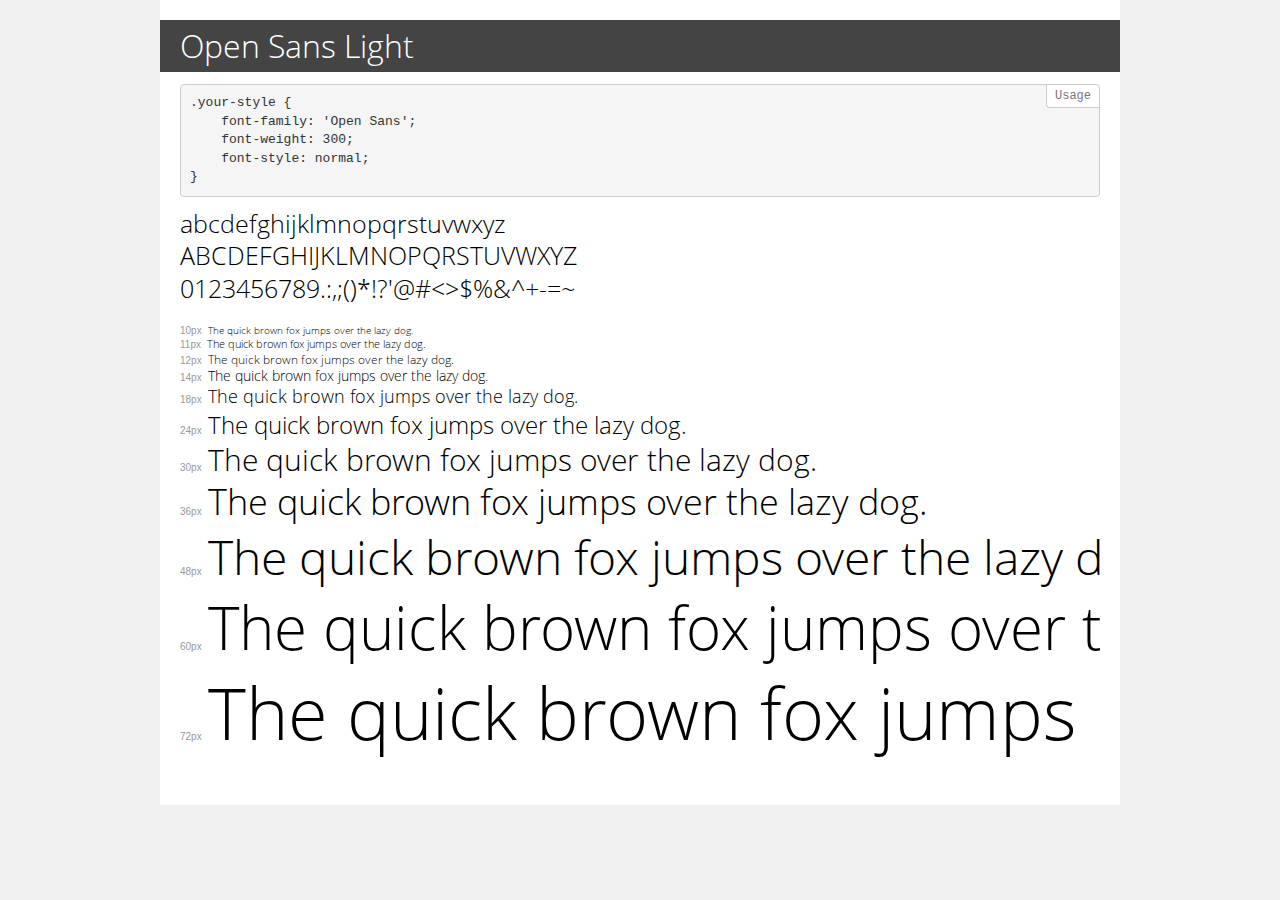
<file: business/fonts/OpenSans-Light/demo.html>
<!DOCTYPE html>
<html>
<head>
    <meta charset="utf-8">
    <meta http-equiv="X-UA-Compatible" content="IE=edge">
    <meta name="viewport" content="width=device-width, initial-scale=1">
    <meta name="robots" content="noindex, noarchive">
    <meta name="format-detection" content="telephone=no">
    <title>Transfonter demo</title>
    <link href="stylesheet.css" rel="stylesheet">
    <style>
        /*
        http://meyerweb.com/eric/tools/css/reset/
        v2.0 | 20110126
        License: none (public domain)
        */
        html, body, div, span, applet, object, iframe,
        h1, h2, h3, h4, h5, h6, p, blockquote, pre,
        a, abbr, acronym, address, big, cite, code,
        del, dfn, em, img, ins, kbd, q, s, samp,
        small, strike, strong, sub, sup, tt, var,
        b, u, i, center,
        dl, dt, dd, ol, ul, li,
        fieldset, form, label, legend,
        table, caption, tbody, tfoot, thead, tr, th, td,
        article, aside, canvas, details, embed,
        figure, figcaption, footer, header, hgroup,
        menu, nav, output, ruby, section, summary,
        time, mark, audio, video {
            margin: 0;
            padding: 0;
            border: 0;
            font-size: 100%;
            font: inherit;
            vertical-align: baseline;
        }
        /* HTML5 display-role reset for older browsers */
        article, aside, details, figcaption, figure,
        footer, header, hgroup, menu, nav, section {
            display: block;
        }
        body {
            line-height: 1;
        }
        ol, ul {
            list-style: none;
        }
        blockquote, q {
            quotes: none;
        }
        blockquote:before, blockquote:after,
        q:before, q:after {
            content: '';
            content: none;
        }
        table {
            border-collapse: collapse;
            border-spacing: 0;
        }
        /* common styles */
        body {
            background: #f1f1f1;
            color: #000;
        }
        .page {
            background: #fff;
            width: 920px;
            margin: 0 auto;
            padding: 20px 20px 0 20px;
            overflow: hidden;
        }
        .font-container {
            overflow-x: auto;
            overflow-y: hidden;
            margin-bottom: 40px;
            line-height: 1.3;
            white-space: nowrap;
            padding-bottom: 5px;
        }
        h1 {
            position: relative;
            background: #444;
            font-size: 32px;
            color: #fff;
            padding: 10px 20px;
            margin: 0 -20px 12px -20px;
        }
        .letters {
            font-size: 25px;
            margin-bottom: 20px;
        }
        .s10:before {
            content: '10px';
        }
        .s11:before {
            content: '11px';
        }
        .s12:before {
            content: '12px';
        }
        .s14:before {
            content: '14px';
        }
        .s18:before {
            content: '18px';
        }
        .s24:before {
            content: '24px';
        }
        .s30:before {
            content: '30px';
        }
        .s36:before {
            content: '36px';
        }
        .s48:before {
            content: '48px';
        }
        .s60:before {
            content: '60px';
        }
        .s72:before {
            content: '72px';
        }
        .s10:before, .s11:before, .s12:before, .s14:before,
        .s18:before, .s24:before, .s30:before, .s36:before,
        .s48:before, .s60:before, .s72:before {
            font-family: Arial, sans-serif;
            font-size: 10px;
            font-weight: normal;
            font-style: normal;
            color: #999;
            padding-right: 6px;
        }
        pre {
            display: block;
            position: relative;
            padding: 9px;
            margin: 0 0 10px;
            font-family: Monaco, Menlo, Consolas, "Courier New", monospace !important;
            font-size: 13px;
            line-height: 1.428571429;
            color: #333;
            font-weight: normal !important;
            font-style: normal !important;
            background-color: #f5f5f5;
            border: 1px solid #ccc;
            overflow-x: auto;
            border-radius: 4px;
        }
        pre:after {
            display: block;
            position: absolute;
            right: 0;
            top: 0;
            content: 'Usage';
            line-height: 1;
            padding: 5px 8px;
            font-size: 12px;
            color: #767676;
            background-color: #fff;
            border: 1px solid #ccc;
            border-right: none;
            border-top: none;
            border-radius: 0 4px 0 4px;
            z-index: 10;
        }
        /* responsive */
        @media (max-width: 959px) {
            .page {
                width: auto;
                margin: 0;
            }
        }
    </style>
</head>
<body>
<div class="page">
    <div class="demo" style="font-family: 'Open Sans'; font-weight: 300; font-style: normal;">
        <h1>Open Sans Light</h1>
        <pre>.your-style {
    font-family: 'Open Sans';
    font-weight: 300;
    font-style: normal;
}</pre>
        <div class="font-container">
            <p class="letters">
                abcdefghijklmnopqrstuvwxyz<br>
ABCDEFGHIJKLMNOPQRSTUVWXYZ<br>
                0123456789.:,;()*!?'@#<>$%&^+-=~
            </p>
            <p class="s10" style="font-size: 10px;">The quick brown fox jumps over the lazy dog.</p>
            <p class="s11" style="font-size: 11px;">The quick brown fox jumps over the lazy dog.</p>
            <p class="s12" style="font-size: 12px;">The quick brown fox jumps over the lazy dog.</p>
            <p class="s14" style="font-size: 14px;">The quick brown fox jumps over the lazy dog.</p>
            <p class="s18" style="font-size: 18px;">The quick brown fox jumps over the lazy dog.</p>
            <p class="s24" style="font-size: 24px;">The quick brown fox jumps over the lazy dog.</p>
            <p class="s30" style="font-size: 30px;">The quick brown fox jumps over the lazy dog.</p>
            <p class="s36" style="font-size: 36px;">The quick brown fox jumps over the lazy dog.</p>
            <p class="s48" style="font-size: 48px;">The quick brown fox jumps over the lazy dog.</p>
            <p class="s60" style="font-size: 60px;">The quick brown fox jumps over the lazy dog.</p>
            <p class="s72" style="font-size: 72px;">The quick brown fox jumps over the lazy dog.</p>
        </div>
    </div>
</div>
</body>
</html>
</file>
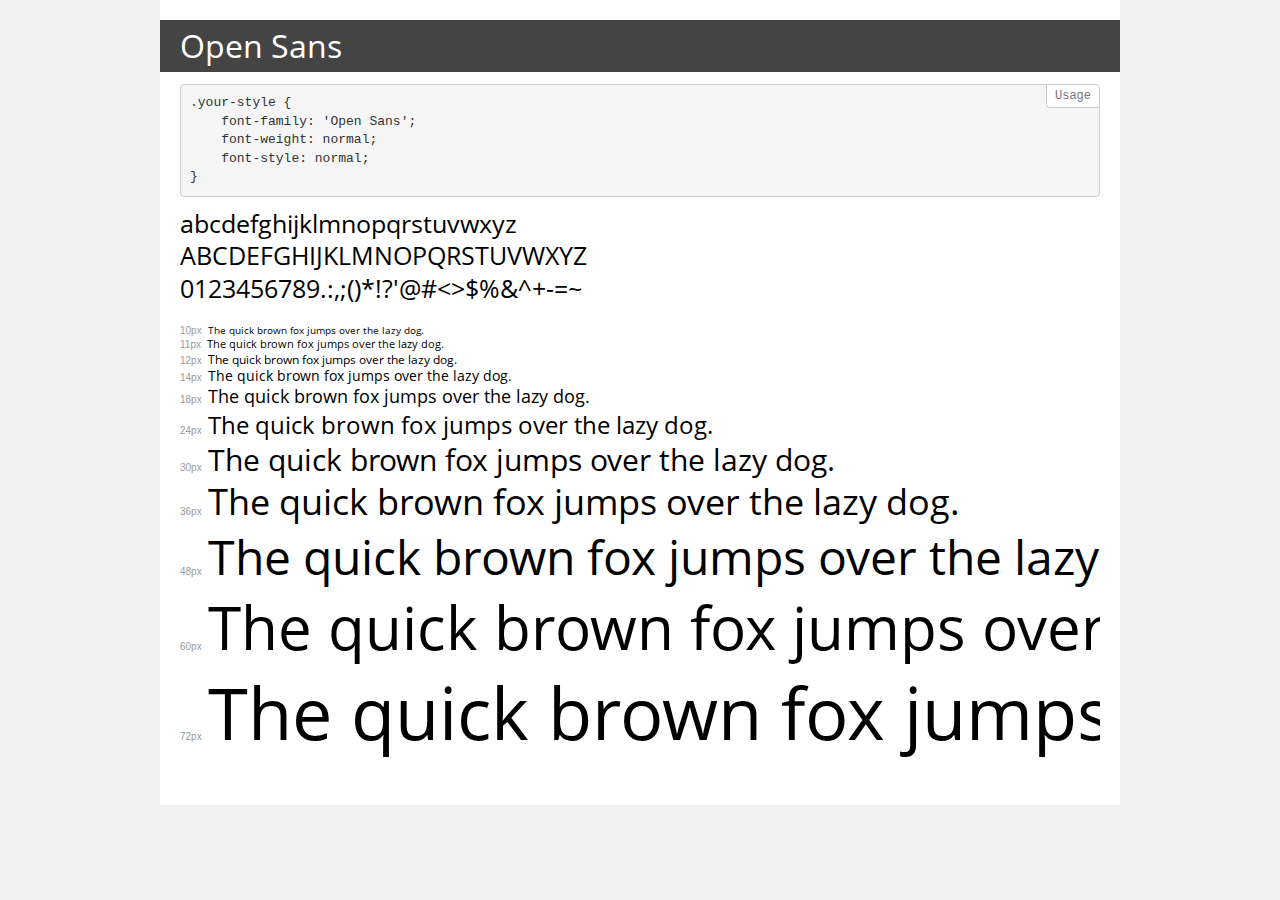
<file: business/fonts/OpenSans-Regular/demo.html>
<!DOCTYPE html>
<html>
<head>
    <meta charset="utf-8">
    <meta http-equiv="X-UA-Compatible" content="IE=edge">
    <meta name="viewport" content="width=device-width, initial-scale=1">
    <meta name="robots" content="noindex, noarchive">
    <meta name="format-detection" content="telephone=no">
    <title>Transfonter demo</title>
    <link href="stylesheet.css" rel="stylesheet">
    <style>
        /*
        http://meyerweb.com/eric/tools/css/reset/
        v2.0 | 20110126
        License: none (public domain)
        */
        html, body, div, span, applet, object, iframe,
        h1, h2, h3, h4, h5, h6, p, blockquote, pre,
        a, abbr, acronym, address, big, cite, code,
        del, dfn, em, img, ins, kbd, q, s, samp,
        small, strike, strong, sub, sup, tt, var,
        b, u, i, center,
        dl, dt, dd, ol, ul, li,
        fieldset, form, label, legend,
        table, caption, tbody, tfoot, thead, tr, th, td,
        article, aside, canvas, details, embed,
        figure, figcaption, footer, header, hgroup,
        menu, nav, output, ruby, section, summary,
        time, mark, audio, video {
            margin: 0;
            padding: 0;
            border: 0;
            font-size: 100%;
            font: inherit;
            vertical-align: baseline;
        }
        /* HTML5 display-role reset for older browsers */
        article, aside, details, figcaption, figure,
        footer, header, hgroup, menu, nav, section {
            display: block;
        }
        body {
            line-height: 1;
        }
        ol, ul {
            list-style: none;
        }
        blockquote, q {
            quotes: none;
        }
        blockquote:before, blockquote:after,
        q:before, q:after {
            content: '';
            content: none;
        }
        table {
            border-collapse: collapse;
            border-spacing: 0;
        }
        /* common styles */
        body {
            background: #f1f1f1;
            color: #000;
        }
        .page {
            background: #fff;
            width: 920px;
            margin: 0 auto;
            padding: 20px 20px 0 20px;
            overflow: hidden;
        }
        .font-container {
            overflow-x: auto;
            overflow-y: hidden;
            margin-bottom: 40px;
            line-height: 1.3;
            white-space: nowrap;
            padding-bottom: 5px;
        }
        h1 {
            position: relative;
            background: #444;
            font-size: 32px;
            color: #fff;
            padding: 10px 20px;
            margin: 0 -20px 12px -20px;
        }
        .letters {
            font-size: 25px;
            margin-bottom: 20px;
        }
        .s10:before {
            content: '10px';
        }
        .s11:before {
            content: '11px';
        }
        .s12:before {
            content: '12px';
        }
        .s14:before {
            content: '14px';
        }
        .s18:before {
            content: '18px';
        }
        .s24:before {
            content: '24px';
        }
        .s30:before {
            content: '30px';
        }
        .s36:before {
            content: '36px';
        }
        .s48:before {
            content: '48px';
        }
        .s60:before {
            content: '60px';
        }
        .s72:before {
            content: '72px';
        }
        .s10:before, .s11:before, .s12:before, .s14:before,
        .s18:before, .s24:before, .s30:before, .s36:before,
        .s48:before, .s60:before, .s72:before {
            font-family: Arial, sans-serif;
            font-size: 10px;
            font-weight: normal;
            font-style: normal;
            color: #999;
            padding-right: 6px;
        }
        pre {
            display: block;
            position: relative;
            padding: 9px;
            margin: 0 0 10px;
            font-family: Monaco, Menlo, Consolas, "Courier New", monospace !important;
            font-size: 13px;
            line-height: 1.428571429;
            color: #333;
            font-weight: normal !important;
            font-style: normal !important;
            background-color: #f5f5f5;
            border: 1px solid #ccc;
            overflow-x: auto;
            border-radius: 4px;
        }
        pre:after {
            display: block;
            position: absolute;
            right: 0;
            top: 0;
            content: 'Usage';
            line-height: 1;
            padding: 5px 8px;
            font-size: 12px;
            color: #767676;
            background-color: #fff;
            border: 1px solid #ccc;
            border-right: none;
            border-top: none;
            border-radius: 0 4px 0 4px;
            z-index: 10;
        }
        /* responsive */
        @media (max-width: 959px) {
            .page {
                width: auto;
                margin: 0;
            }
        }
    </style>
</head>
<body>
<div class="page">
    <div class="demo" style="font-family: 'Open Sans'; font-weight: normal; font-style: normal;">
        <h1>Open Sans</h1>
        <pre>.your-style {
    font-family: 'Open Sans';
    font-weight: normal;
    font-style: normal;
}</pre>
        <div class="font-container">
            <p class="letters">
                abcdefghijklmnopqrstuvwxyz<br>
ABCDEFGHIJKLMNOPQRSTUVWXYZ<br>
                0123456789.:,;()*!?'@#<>$%&^+-=~
            </p>
            <p class="s10" style="font-size: 10px;">The quick brown fox jumps over the lazy dog.</p>
            <p class="s11" style="font-size: 11px;">The quick brown fox jumps over the lazy dog.</p>
            <p class="s12" style="font-size: 12px;">The quick brown fox jumps over the lazy dog.</p>
            <p class="s14" style="font-size: 14px;">The quick brown fox jumps over the lazy dog.</p>
            <p class="s18" style="font-size: 18px;">The quick brown fox jumps over the lazy dog.</p>
            <p class="s24" style="font-size: 24px;">The quick brown fox jumps over the lazy dog.</p>
            <p class="s30" style="font-size: 30px;">The quick brown fox jumps over the lazy dog.</p>
            <p class="s36" style="font-size: 36px;">The quick brown fox jumps over the lazy dog.</p>
            <p class="s48" style="font-size: 48px;">The quick brown fox jumps over the lazy dog.</p>
            <p class="s60" style="font-size: 60px;">The quick brown fox jumps over the lazy dog.</p>
            <p class="s72" style="font-size: 72px;">The quick brown fox jumps over the lazy dog.</p>
        </div>
    </div>
</div>
</body>
</html>
</file>
<file: Travel-is-beautiful/css/fonts.css>
@font-face {
    font-family: 'PT-Serif';
    src: url('../fonts/PT_Serif/subset-PTSerif-Regular.eot');
    src: url('../fonts/PT_Serif/subset-PTSerif-Regular.eot?#iefix') format('embedded-opentype'),
        url('../fonts/PT_Serif/subset-PTSerif-Regular.woff2') format('woff2'),
        url('../fonts/PT_Serif/subset-PTSerif-Regular.woff') format('woff'),
        url('../fonts/PT_Serif/subset-PTSerif-Regular.ttf') format('truetype'),
        url('../fonts/PT_Serif/subset-PTSerif-Regular.svg#PTSerif-Regular') format('svg');
    font-weight: normal;
    font-style: normal;
}

@font-face {
    font-family: 'COUTURE';
    src: url('../fonts/COUTURE/subset-COUTURE-Bold.eot');
    src: url('../fonts/COUTURE/subset-COUTURE-Bold.eot?#iefix') format('embedded-opentype'),
        url('../fonts/COUTURE/subset-COUTURE-Bold.woff2') format('woff2'),
        url('../fonts/COUTURE/subset-COUTURE-Bold.woff') format('woff'),
        url('../fonts/COUTURE/subset-COUTURE-Bold.ttf') format('truetype'),
        url('../fonts/COUTURE/subset-COUTURE-Bold.svg#COUTURE-Bold') format('svg');
    font-weight: bold;
    font-style: normal;
}

@font-face {
    font-family: 'Montserrat';
    src: url('../fonts/Montserrat/subset-Montserrat-Bold.eot');
    src: url('../fonts/Montserrat/subset-Montserrat-Bold.eot?#iefix') format('embedded-opentype'),
        url('../fonts/Montserrat/subset-Montserrat-Bold.woff2') format('woff2'),
        url('../fonts/Montserrat/subset-Montserrat-Bold.woff') format('woff'),
        url('../fonts/Montserrat/subset-Montserrat-Bold.ttf') format('truetype'),
        url('../fonts/Montserrat/subset-Montserrat-Bold.svg#Montserrat-Bold') format('svg');
    font-weight: bold;
    font-style: normal;
}

@font-face {
    font-family: 'Montserrat';
    src: url('../fonts/Montserrat/subset-Montserrat-Regular.eot');
    src: url('../fonts/Montserrat/subset-Montserrat-Regular.eot?#iefix') format('embedded-opentype'),
        url('../fonts/Montserrat/subset-Montserrat-Regular.woff2') format('woff2'),
        url('../fonts/Montserrat/subset-Montserrat-Regular.woff') format('woff'),
        url('../fonts/Montserrat/subset-Montserrat-Regular.ttf') format('truetype'),
        url('../fonts/Montserrat/subset-Montserrat-Regular.svg#Montserrat-Regular') format('svg');
    font-weight: normal;
    font-style: normal;
}
</file>
<file: Travel-is-beautiful/css/main.css>
.container {
  width: 1012px;
  margin: 0 auto;
}

/* Header */
.header-background-image {
  background: url("../images/bg-image-1.png") no-repeat center;
  background-size: cover;
  position: relative;
  z-index: 1;
}

.header-bg-color {
  background-color: rgba(227, 213, 184, 0.73);
  height: 99%;
  width: 100%;
  position: absolute;
  z-index: -1;
}

.header-top {
  display: flex;
  justify-content: space-between;
}

.logo {
  width: 135px;
  height: 63px;
  background: url("../images/Logo-min.png") no-repeat center;
  margin-top: 35px;
}

.menu {
  display: flex;
  padding: 0;
  margin: 0;
  list-style: none;
  margin-top: 55px;
}

.menu-item__link {
  display: inline-block;
  padding: 11px 15px;
  margin-right: 8px;
  text-decoration: none;
  transition: 0.3s;
  border-radius: 5px;
  font-family: "Montserrat", Arial, Helvetica, sans-serif;
  font-size: 18px;
  font-weight: bold;
  color: #1b1b1b;
}

.menu-item:last-child .menu-item__link {
  margin-right: 0;
}

.menu-item:hover .menu-item__link {
  background-color: #d03958;
  color: #ffffff;
  transition: 0.3s;
}

.header-bottom {
  display: flex;
  justify-content: space-between;
  margin-top: 80px;
}

.header-bottom-article {
  display: flex;
  flex-direction: column;
}

.header-article-caption {
  font-family: "Montserrat", Arial, Helvetica, sans-serif;
  font-size: 90px;
  font-weight: bold;
  color: #161616;
  line-height: 80px;
  letter-spacing: -1.8px;
  width: 525px;
  margin-top: 84px;
  margin-bottom: 35px;
}

.header-article-caption span {
  color: #d03958;
}

.header-article-text {
  width: 466px;
  font-family: "PT-Serif", Arial, Helvetica, sans-serif;
  font-size: 20px;
  font-weight: 400;
  color: #161616;
  letter-spacing: -0.4px;
  margin: 0;
  line-height: 28px;
}

.header-bottom-form {
  display: flex;
  flex-direction: column;
  width: 400px;
  height: 520px;
  align-items: center;
  background-color: #d03958;
  border-radius: 5px;
  position: relative;
  top: 80px;
}

.form-caption {
  font-family: "Montserrat", Arial, Helvetica, sans-serif;
  font-size: 22px;
  font-weight: 400;
  color: #ffffff;
  text-transform: uppercase;
  letter-spacing: -0.44px;
  margin-top: 29px;
  margin-bottom: 33px;
}

.name, .email, .phone-number, .country, .submit {
  width: 353px;
  height: 57px;
  border-radius: 6px;
  border: none;
}

.name, .email, .phone-number, .country {
  padding: 0;
  padding-left: 19px;
  box-sizing: border-box;
}

.name, .email, .phone-number, .country, .checkbox-label {
  font-family: "PT-Serif", Arial, Helvetica, sans-serif;
  font-weight: 400;
  font-size: 20px;
}

.checkbox-label {
  color: #ffffff;
}

.checkbox-label:hover {
  cursor: pointer;
}

.name, .email, .phone-number {
  margin-bottom: 17px;
}

.checkbox {
  margin: 0;
  width: 19px;
  height: 18px;
  position: absolute;
  opacity: 0;
}

.checkbox:hover {
  cursor: pointer;
}

.checkbox-container {
  margin-top: 25px;
  margin-bottom: 22px;
  position: relative;
  margin-left: -25px;
}

.checkbox-fake {
  margin-right: 23px;
  display: inline-block;
  width: 21px;
  height: 20px;
  border-radius: 3px;
  top: 0;
  left: 0;
  background-color: #ffffff;
  background-image: url("../images/checked-min.png");
  background-repeat: no-repeat;
  background-size: contain;
  background-position: 22px 2px;
}

.checkbox:checked + .checkbox-fake {
  background-position: 0 2px;
}

.submit {
  font-family: "Montserrat", Arial, Helvetica, sans-serif;
  font-size: 22px;
  font-weight: 400;
  color: #ffffff;
  text-transform: uppercase;
  background-color: #161616;
  padding: 0;
}

.submit:hover {
  cursor: pointer;
}

/* our-servisec */
.our-service_container {
  display: flex;
  flex-direction: column;
}

.our-service-caption {
  margin-top: 27px;
  margin-bottom: 97px;
  font-family: "Couture", Arial, Helvetica, sans-serif;
  font-size: 50px;
  font-weight: bold;
  color: #161616;
  text-transform: uppercase;
  letter-spacing: -1px;
}

.our-service-caption span {
  color: #d03958;
}

.our-service-items {
  display: flex;
  justify-content: space-between;
  margin-bottom: 65px;
  align-items: flex-end;
}

.our-service-item__text {
  width: 175px;
  font-family: "PT-Serif", Arial, Helvetica, sans-serif;
  font-size: 20px;
  font-weight: normal;
  color: #161616;
  letter-spacing: -0.4px;
  margin-top: 45px;
}

.our-service-item {
  text-align: center;
  display: flex;
  flex-direction: column;
  align-items: center;
}

.our-service-image1 {
  background-image: url("../images/our-service-images-sprite-min.png");
  background-repeat: no-repeat;
  width: 163px;
  height: 142px;
  background-position: -5px -5px;
}

.our-service-image2 {
  background-image: url("../images/our-service-images-sprite-min.png");
  background-repeat: no-repeat;
  width: 137px;
  height: 137px;
  background-position: -178px -5px;
}

.our-service-image3 {
  background-image: url("../images/our-service-images-sprite-min.png");
  background-repeat: no-repeat;
  width: 116px;
  height: 155px;
  background-position: -325px -5px;
}

.our-service-image4 {
  background-image: url("../images/our-service-images-sprite-min.png");
  background-repeat: no-repeat;
  width: 150px;
  height: 150px;
  background-position: -451px -5px;
}

/* our-story */
.our-story {
  background-color: #d03958;
}

.our-story_container {
  display: flex;
  justify-content: space-between;
}

.our-story-text {
  width: 601px;
  margin-top: 33px;
  font-family: "PT-Serif", Arial, Helvetica, sans-serif;
  font-size: 20px;
  font-weight: 400;
  color: #ffffff;
  letter-spacing: -0.4px;
}

.our-story-button {
  width: 269px;
  height: 64px;
  margin-top: 30px;
  margin-bottom: 27px;
  font-family: "Montserrat", Arial, Helvetica, sans-serif;
  font-size: 22px;
  font-weight: bold;
  color: #161616;
  background-color: #e3d5b8;
  border: none;
}

.our-story-button:hover {
  cursor: pointer;
}

/* pricing */
.pricing {
  background-color: #e3d5b8;
}

.pricing-container {
  display: flex;
  flex-direction: column;
}

.pricing-caption {
  margin: 0 auto;
  margin-top: 58px;
  margin-bottom: 48px;
  font-family: "Montserrat", Arial, Helvetica, sans-serif;
  font-size: 50px;
  font-weight: bold;
  color: #1f1f1f;
  text-transform: uppercase;
  letter-spacing: -1px;
}

.pricing-cards {
  display: flex;
  justify-content: space-between;
  margin-bottom: 65px;
}

.pricing-card {
  width: 318px;
  display: flex;
  flex-direction: column;
  align-items: center;
  background-color: #ffffff;
  position: relative;
}

.card-name {
  font-family: "PT-Serif", Arial, Helvetica, sans-serif;
  font-size: 22px;
  font-weight: 400;
  color: #161616;
  letter-spacing: -0.44px;
  margin-top: 35px;
  margin-bottom: 30px;
}

.card-price {
  font-family: "Montserrat", Arial, Helvetica, sans-serif;
  font-size: 60px;
  font-weight: bold;
  color: #d03958;
  text-transform: uppercase;
  letter-spacing: -1.2px;
  margin-top: 0;
  margin-bottom: 20px;
}

.cart-text {
  font-family: "PT-Serif", Arial, Helvetica, sans-serif;
  font-size: 20px;
  font-weight: 400;
  color: #161616;
  letter-spacing: -0.4px;
  line-height: 28px;
  margin: 0;
}

.card-button {
  background-color: #e3d5b8;
  width: 205px;
  height: 49px;
  border-radius: 3px;
  border: none;
  margin-top: 35px;
  margin-bottom: 20px;
  font-family: "Montserrat", Arial, Helvetica, sans-serif;
  font-size: 22px;
  font-weight: bold;
  color: #161616;
  letter-spacing: -0.44px;
  text-transform: uppercase;
  transition: 0.3s;
}

.card-button:hover {
  background-color: #d03958;
  color: #ffffff;
  transition: 0.3s;
  cursor: pointer;
}

.popular {
  width: 0;
  height: 0;
  border-top: 80px solid #b4a993;
  border-right: 80px solid transparent;
  position: absolute;
  left: 0;
}

.popular::before {
  content: 'Popular';
  display: block;
  position: absolute;
  font-family: "PT-Serif", Arial, Helvetica, sans-serif;
  font-size: 15px;
  font-weight: 400;
  color: #1f1f1f;
  transform: rotate(-45deg);
  top: -60px;
  left: 2px;
}

/* testimonial-gallery */
.testimonial-gallery_container {
  padding-top: 140px;
  display: flex;
  justify-content: space-between;
  padding-bottom: 115px;
}

.testimonial {
  display: flex;
  flex-direction: column;
  align-items: center;
}

.gallery {
  display: flex;
  flex-direction: column;
  align-items: center;
}

.gallery-items {
  display: flex;
  flex-wrap: wrap;
  width: 402px;
}

.testimonial_caption {
  font-family: "Montserrat", Arial, Helvetica, sans-serif;
  font-size: 50px;
  font-weight: bold;
  color: #1f1f1f;
  text-transform: uppercase;
  letter-spacing: -1px;
  margin-top: 0;
  margin-bottom: 30px;
  margin-right: -95px;
}

.user-text1 {
  font-family: "PT-Serif", Arial, Helvetica, sans-serif;
  font-size: 20px;
  font-weight: 400;
  color: #161616;
  width: 355px;
  line-height: 28px;
  margin-top: 0;
  margin-bottom: 20px;
  margin-left: 26px;
  padding-top: 20px;
}

.user-text2 {
  font-family: "Montserrat", Arial, Helvetica, sans-serif;
  font-size: 20px;
  font-weight: bold;
  color: #d03958;
  margin-top: 0;
  margin-left: 26px;
  padding-bottom: 26px;
}

.testimonial-user2 {
  background-color: #e3d5b8;
}

.testimonial-user1, .testimonial-user2 {
  width: 440px;
  position: relative;
}

.user-image::before {
  content: '';
  display: block;
  position: absolute;
  top: 1px;
  right: -70px;
}

.testimonial-user1::before {
  background-image: url("../images/testimonial-sprite.png");
  background-repeat: no-repeat;
  width: 134px;
  height: 133px;
  background-position: -5px -5px;
}

.testimonial-user2::before {
  background-image: url("../images/testimonial-sprite.png");
  background-repeat: no-repeat;
  width: 134px;
  height: 133px;
  background-position: -149px -5px;
}

.gallery-caption {
  font-family: "Montserrat", Arial, Helvetica, sans-serif;
  font-size: 50px;
  font-weight: bold;
  color: #d03958;
  text-transform: uppercase;
  letter-spacing: -1px;
  margin-top: 0;
  margin-bottom: 35px;
  margin-left: -25px;
}

.gallery-item {
  background-image: url("../images/gallery-sprite.png");
  background-repeat: no-repeat;
}

.gallery-image-1 {
  width: 134px;
  height: 133px;
  background-position: -5px -5px;
}

.gallery-image-2 {
  width: 134px;
  height: 133px;
  background-position: -149px -5px;
}

.gallery-image-3 {
  width: 134px;
  height: 133px;
  background-position: -293px -5px;
}

.gallery-image-4 {
  width: 134px;
  height: 133px;
  background-position: -437px -5px;
}

.gallery-image-5 {
  width: 134px;
  height: 133px;
  background-position: -581px -5px;
}

.gallery-image-6 {
  width: 134px;
  height: 133px;
  background-position: -725px -5px;
}

.gallery-text {
  font-family: "Montserrat", Arial, Helvetica, sans-serif;
  font-size: 20px;
  font-weight: bold;
  color: #d03958;
  text-decoration: underline;
  text-transform: uppercase;
  display: block;
  margin-top: 35px;
}

/* footer */
.footer-bg {
  background-color: #161616;
}

.footer-container {
  display: flex;
  justify-content: space-between;
}

.copyright {
  font-family: "PT-Serif", Arial, Helvetica, sans-serif;
  font-size: 20px;
  font-weight: 400;
  color: #ffffff;
  padding-top: 80px;
  padding-bottom: 84px;
  margin: 0;
}

.copyright span {
  color: #d03958;
}

.footer-logo {
  padding-top: 73px;
  padding-bottom: 64px;
  width: 98px;
  height: 46px;
  background-size: contain;
  margin-top: 0;
}
</file>
<file: business/fonts/Gotham-Black/stylesheet.css>
@font-face {
    font-family: 'Gotham';
    src: url('subset-GothamBlack.eot');
    src: url('subset-GothamBlack.eot?#iefix') format('embedded-opentype'),
        url('subset-GothamBlack.woff2') format('woff2'),
        url('subset-GothamBlack.woff') format('woff'),
        url('subset-GothamBlack.ttf') format('truetype'),
        url('subset-GothamBlack.svg#GothamBlack') format('svg');
    font-weight: 900;
    font-style: normal;
}
</file>
<file: business/fonts/Lato-Bold/stylesheet.css>
@font-face {
    font-family: 'Lato';
    src: url('subset-Lato-Bold.eot');
    src: url('subset-Lato-Bold.eot?#iefix') format('embedded-opentype'),
        url('subset-Lato-Bold.woff2') format('woff2'),
        url('subset-Lato-Bold.woff') format('woff'),
        url('subset-Lato-Bold.ttf') format('truetype'),
        url('subset-Lato-Bold.svg#Lato-Bold') format('svg');
    font-weight: bold;
    font-style: normal;
}
</file>
<file: business/fonts/Lato-Light/stylesheet.css>
@font-face {
    font-family: 'Lato';
    src: url('subset-Lato-Light.eot');
    src: url('subset-Lato-Light.eot?#iefix') format('embedded-opentype'),
        url('subset-Lato-Light.woff2') format('woff2'),
        url('subset-Lato-Light.woff') format('woff'),
        url('subset-Lato-Light.ttf') format('truetype'),
        url('subset-Lato-Light.svg#Lato-Light') format('svg');
    font-weight: 300;
    font-style: normal;
}
</file>
<file: business/fonts/Lato-Regular/stylesheet.css>
@font-face {
    font-family: 'Lato';
    src: url('subset-Lato-Regular.eot');
    src: url('subset-Lato-Regular.eot?#iefix') format('embedded-opentype'),
        url('subset-Lato-Regular.woff2') format('woff2'),
        url('subset-Lato-Regular.woff') format('woff'),
        url('subset-Lato-Regular.ttf') format('truetype'),
        url('subset-Lato-Regular.svg#Lato-Regular') format('svg');
    font-weight: normal;
    font-style: normal;
}
</file>
<file: business/fonts/OpenSans-Light/stylesheet.css>
@font-face {
    font-family: 'Open Sans';
    src: url('OpenSans-Light.eot');
    src: url('OpenSans-Light.eot?#iefix') format('embedded-opentype'),
        url('OpenSans-Light.woff2') format('woff2'),
        url('OpenSans-Light.woff') format('woff'),
        url('OpenSans-Light.ttf') format('truetype'),
        url('OpenSans-Light.svg#OpenSans-Light') format('svg');
    font-weight: 300;
    font-style: normal;
}
</file>
<file: business/fonts/OpenSans-Regular/stylesheet.css>
@font-face {
    font-family: 'Open Sans';
    src: url('OpenSans.eot');
    src: url('OpenSans.eot?#iefix') format('embedded-opentype'),
        url('OpenSans.woff2') format('woff2'),
        url('OpenSans.woff') format('woff'),
        url('OpenSans.ttf') format('truetype'),
        url('OpenSans.svg#OpenSans') format('svg');
    font-weight: normal;
    font-style: normal;
}
</file>
